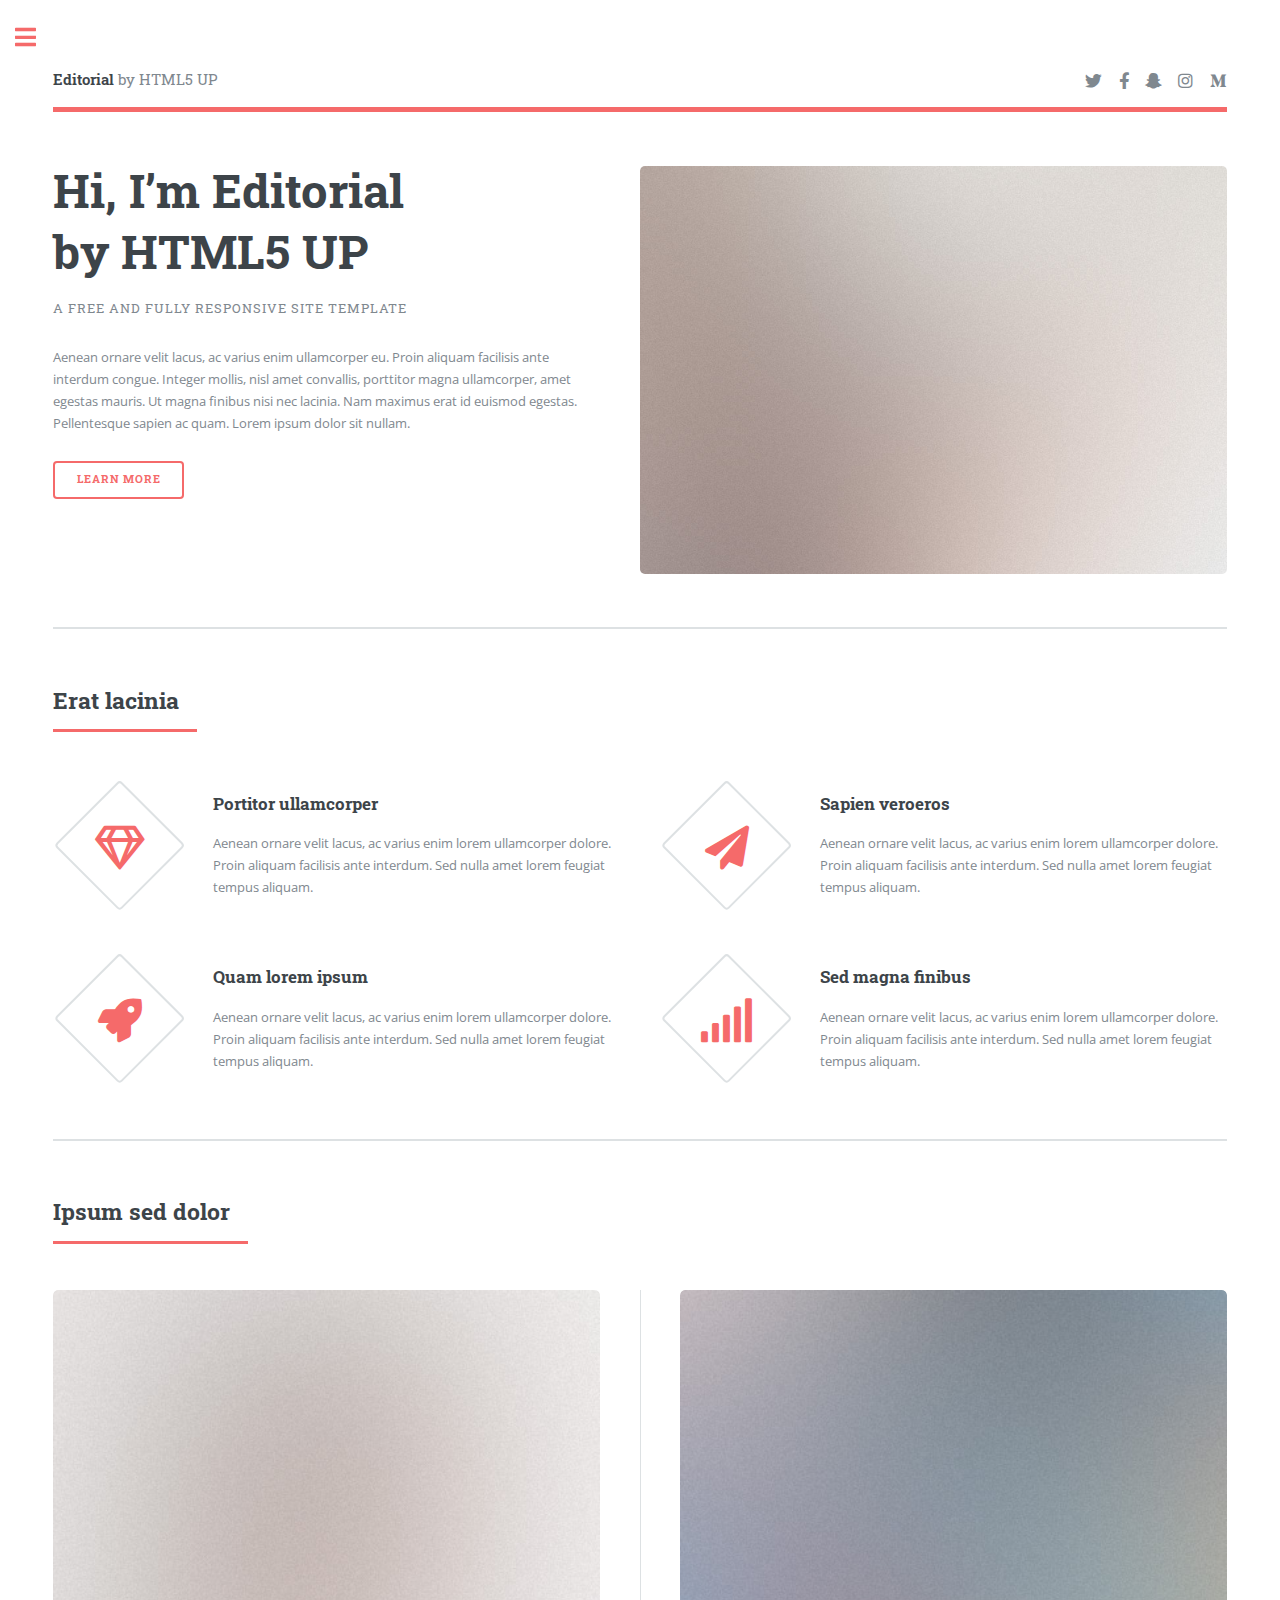
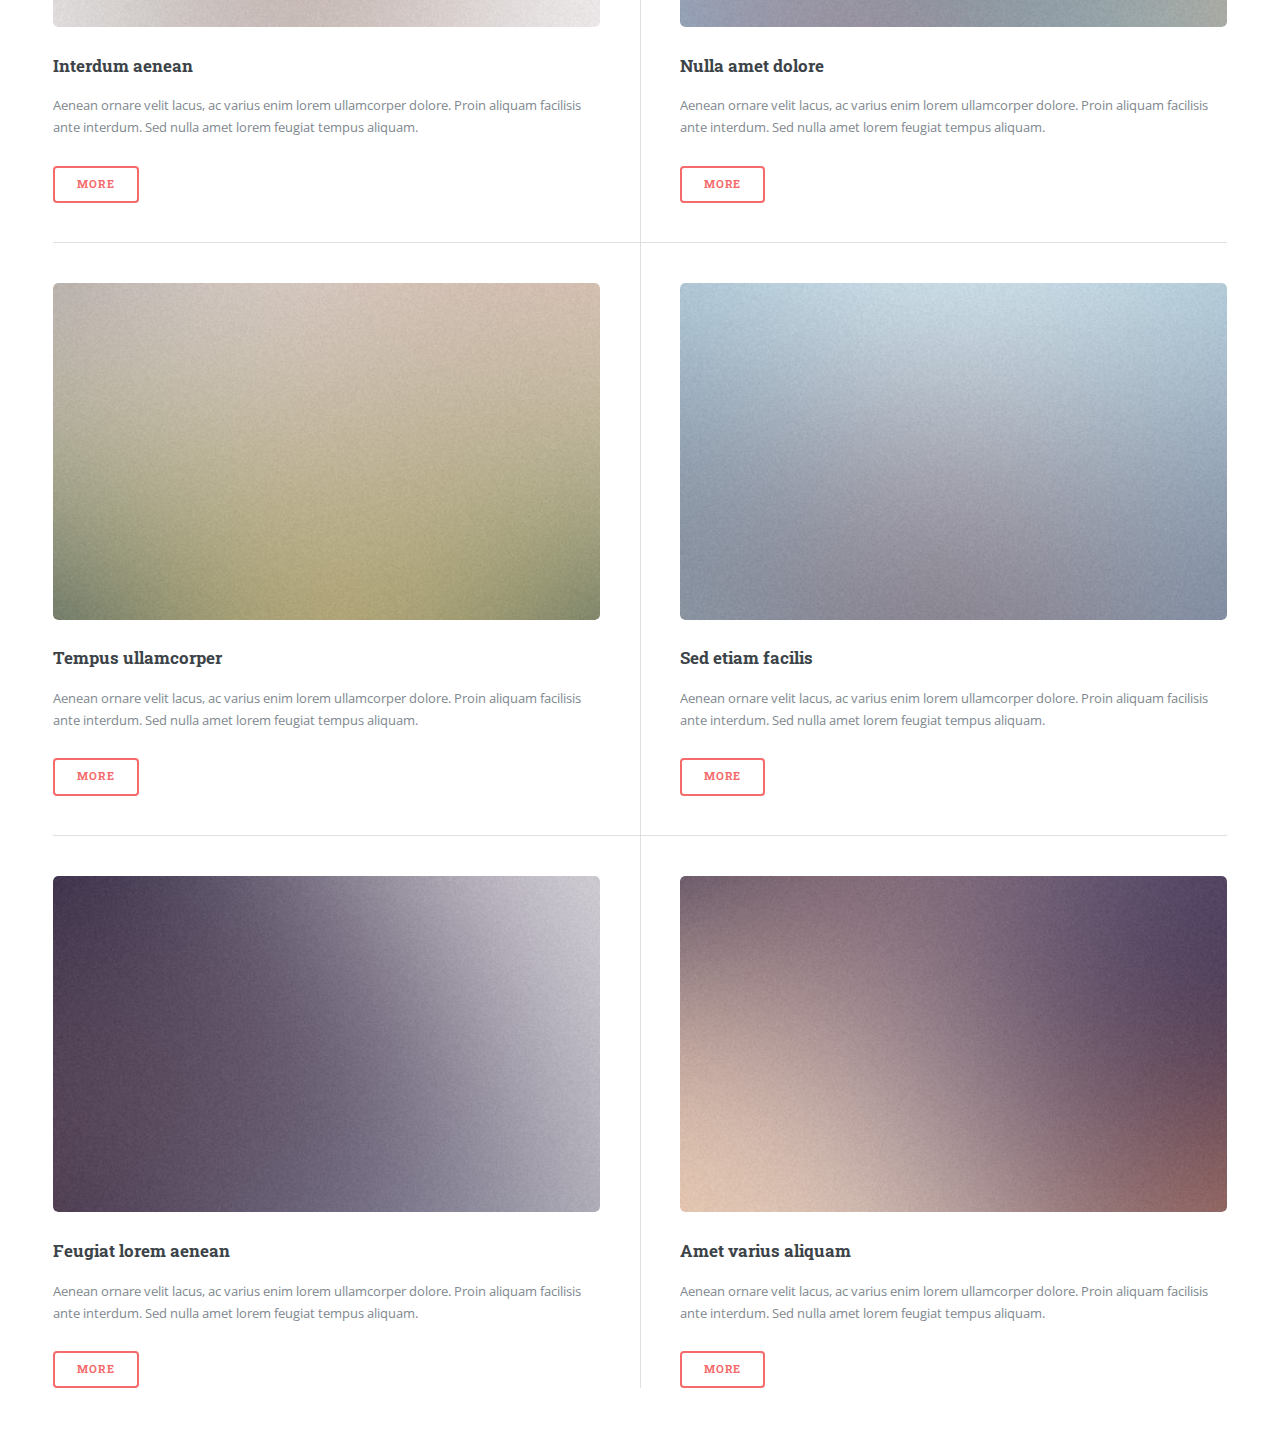
<file: index.html>
<!DOCTYPE HTML>
<!--
	Editorial by HTML5 UP
	html5up.net | @ajlkn
	Free for personal and commercial use under the CCA 3.0 license (html5up.net/license)
-->
<html>
	<head>
		<title>Editorial by HTML5 UP</title>
		<meta charset="utf-8" />
		<meta name="viewport" content="width=device-width, initial-scale=1, user-scalable=no" />
		<link rel="stylesheet" href="assets/css/main.css" />
	</head>
	<body class="is-preload">

		<!-- Wrapper -->
			<div id="wrapper">

				<!-- Main -->
					<div id="main">
						<div class="inner">

							<!-- Header -->
								<header id="header">
									<a href="index.html" class="logo"><strong>Editorial</strong> by HTML5 UP</a>
									<ul class="icons">
										<li><a href="#" class="icon brands fa-twitter"><span class="label">Twitter</span></a></li>
										<li><a href="#" class="icon brands fa-facebook-f"><span class="label">Facebook</span></a></li>
										<li><a href="#" class="icon brands fa-snapchat-ghost"><span class="label">Snapchat</span></a></li>
										<li><a href="#" class="icon brands fa-instagram"><span class="label">Instagram</span></a></li>
										<li><a href="#" class="icon brands fa-medium-m"><span class="label">Medium</span></a></li>
									</ul>
								</header>

							<!-- Banner -->
								<section id="banner">
									<div class="content">
										<header>
											<h1>Hi, I’m Editorial<br />
											by HTML5 UP</h1>
											<p>A free and fully responsive site template</p>
										</header>
										<p>Aenean ornare velit lacus, ac varius enim ullamcorper eu. Proin aliquam facilisis ante interdum congue. Integer mollis, nisl amet convallis, porttitor magna ullamcorper, amet egestas mauris. Ut magna finibus nisi nec lacinia. Nam maximus erat id euismod egestas. Pellentesque sapien ac quam. Lorem ipsum dolor sit nullam.</p>
										<ul class="actions">
											<li><a href="#" class="button big">Learn More</a></li>
										</ul>
									</div>
									<span class="image object">
										<img src="images/pic10.jpg" alt="" />
									</span>
								</section>

							<!-- Section -->
								<section>
									<header class="major">
										<h2>Erat lacinia</h2>
									</header>
									<div class="features">
										<article>
											<span class="icon fa-gem"></span>
											<div class="content">
												<h3>Portitor ullamcorper</h3>
												<p>Aenean ornare velit lacus, ac varius enim lorem ullamcorper dolore. Proin aliquam facilisis ante interdum. Sed nulla amet lorem feugiat tempus aliquam.</p>
											</div>
										</article>
										<article>
											<span class="icon solid fa-paper-plane"></span>
											<div class="content">
												<h3>Sapien veroeros</h3>
												<p>Aenean ornare velit lacus, ac varius enim lorem ullamcorper dolore. Proin aliquam facilisis ante interdum. Sed nulla amet lorem feugiat tempus aliquam.</p>
											</div>
										</article>
										<article>
											<span class="icon solid fa-rocket"></span>
											<div class="content">
												<h3>Quam lorem ipsum</h3>
												<p>Aenean ornare velit lacus, ac varius enim lorem ullamcorper dolore. Proin aliquam facilisis ante interdum. Sed nulla amet lorem feugiat tempus aliquam.</p>
											</div>
										</article>
										<article>
											<span class="icon solid fa-signal"></span>
											<div class="content">
												<h3>Sed magna finibus</h3>
												<p>Aenean ornare velit lacus, ac varius enim lorem ullamcorper dolore. Proin aliquam facilisis ante interdum. Sed nulla amet lorem feugiat tempus aliquam.</p>
											</div>
										</article>
									</div>
								</section>

							<!-- Section -->
								<section>
									<header class="major">
										<h2>Ipsum sed dolor</h2>
									</header>
									<div class="posts">
										<article>
											<a href="#" class="image"><img src="images/pic01.jpg" alt="" /></a>
											<h3>Interdum aenean</h3>
											<p>Aenean ornare velit lacus, ac varius enim lorem ullamcorper dolore. Proin aliquam facilisis ante interdum. Sed nulla amet lorem feugiat tempus aliquam.</p>
											<ul class="actions">
												<li><a href="#" class="button">More</a></li>
											</ul>
										</article>
										<article>
											<a href="#" class="image"><img src="images/pic02.jpg" alt="" /></a>
											<h3>Nulla amet dolore</h3>
											<p>Aenean ornare velit lacus, ac varius enim lorem ullamcorper dolore. Proin aliquam facilisis ante interdum. Sed nulla amet lorem feugiat tempus aliquam.</p>
											<ul class="actions">
												<li><a href="#" class="button">More</a></li>
											</ul>
										</article>
										<article>
											<a href="#" class="image"><img src="images/pic03.jpg" alt="" /></a>
											<h3>Tempus ullamcorper</h3>
											<p>Aenean ornare velit lacus, ac varius enim lorem ullamcorper dolore. Proin aliquam facilisis ante interdum. Sed nulla amet lorem feugiat tempus aliquam.</p>
											<ul class="actions">
												<li><a href="#" class="button">More</a></li>
											</ul>
										</article>
										<article>
											<a href="#" class="image"><img src="images/pic04.jpg" alt="" /></a>
											<h3>Sed etiam facilis</h3>
											<p>Aenean ornare velit lacus, ac varius enim lorem ullamcorper dolore. Proin aliquam facilisis ante interdum. Sed nulla amet lorem feugiat tempus aliquam.</p>
											<ul class="actions">
												<li><a href="#" class="button">More</a></li>
											</ul>
										</article>
										<article>
											<a href="#" class="image"><img src="images/pic05.jpg" alt="" /></a>
											<h3>Feugiat lorem aenean</h3>
											<p>Aenean ornare velit lacus, ac varius enim lorem ullamcorper dolore. Proin aliquam facilisis ante interdum. Sed nulla amet lorem feugiat tempus aliquam.</p>
											<ul class="actions">
												<li><a href="#" class="button">More</a></li>
											</ul>
										</article>
										<article>
											<a href="#" class="image"><img src="images/pic06.jpg" alt="" /></a>
											<h3>Amet varius aliquam</h3>
											<p>Aenean ornare velit lacus, ac varius enim lorem ullamcorper dolore. Proin aliquam facilisis ante interdum. Sed nulla amet lorem feugiat tempus aliquam.</p>
											<ul class="actions">
												<li><a href="#" class="button">More</a></li>
											</ul>
										</article>
									</div>
								</section>

						</div>
					</div>

				<!-- Sidebar -->
					<div id="sidebar">
						<div class="inner">

							<!-- Search -->
								<section id="search" class="alt">
									<form method="post" action="#">
										<input type="text" name="query" id="query" placeholder="Search" />
									</form>
								</section>

							<!-- Menu -->
								<nav id="menu">
									<header class="major">
										<h2>Menu</h2>
									</header>
									<ul>
										<li><a href="index.html">Homepage</a></li>
										<li><a href="generic.html">Generic</a></li>
										<li><a href="elements.html">Elements</a></li>
										<li>
											<span class="opener">Submenu</span>
											<ul>
												<li><a href="#">Lorem Dolor</a></li>
												<li><a href="#">Ipsum Adipiscing</a></li>
												<li><a href="#">Tempus Magna</a></li>
												<li><a href="#">Feugiat Veroeros</a></li>
											</ul>
										</li>
										<li><a href="#">Etiam Dolore</a></li>
										<li><a href="#">Adipiscing</a></li>
										<li>
											<span class="opener">Another Submenu</span>
											<ul>
												<li><a href="#">Lorem Dolor</a></li>
												<li><a href="#">Ipsum Adipiscing</a></li>
												<li><a href="#">Tempus Magna</a></li>
												<li><a href="#">Feugiat Veroeros</a></li>
											</ul>
										</li>
										<li><a href="#">Maximus Erat</a></li>
										<li><a href="#">Sapien Mauris</a></li>
										<li><a href="#">Amet Lacinia</a></li>
									</ul>
								</nav>

							<!-- Section -->
								<section>
									<header class="major">
										<h2>Ante interdum</h2>
									</header>
									<div class="mini-posts">
										<article>
											<a href="#" class="image"><img src="images/pic07.jpg" alt="" /></a>
											<p>Aenean ornare velit lacus, ac varius enim lorem ullamcorper dolore aliquam.</p>
										</article>
										<article>
											<a href="#" class="image"><img src="images/pic08.jpg" alt="" /></a>
											<p>Aenean ornare velit lacus, ac varius enim lorem ullamcorper dolore aliquam.</p>
										</article>
										<article>
											<a href="#" class="image"><img src="images/pic09.jpg" alt="" /></a>
											<p>Aenean ornare velit lacus, ac varius enim lorem ullamcorper dolore aliquam.</p>
										</article>
									</div>
									<ul class="actions">
										<li><a href="#" class="button">More</a></li>
									</ul>
								</section>

							<!-- Section -->
								<section>
									<header class="major">
										<h2>Get in touch</h2>
									</header>
									<p>Sed varius enim lorem ullamcorper dolore aliquam aenean ornare velit lacus, ac varius enim lorem ullamcorper dolore. Proin sed aliquam facilisis ante interdum. Sed nulla amet lorem feugiat tempus aliquam.</p>
									<ul class="contact">
										<li class="icon solid fa-envelope"><a href="#">information@untitled.tld</a></li>
										<li class="icon solid fa-phone">(000) 000-0000</li>
										<li class="icon solid fa-home">1234 Somewhere Road #8254<br />
										Nashville, TN 00000-0000</li>
									</ul>
								</section>

							<!-- Footer -->
								<footer id="footer">
									<p class="copyright">&copy; Untitled. All rights reserved. Demo Images: <a href="https://unsplash.com">Unsplash</a>. Design: <a href="https://html5up.net">HTML5 UP</a>.</p>
								</footer>

						</div>
					</div>

			</div>

		<!-- Scripts -->
			<script src="assets/js/jquery.min.js"></script>
			<script src="assets/js/browser.min.js"></script>
			<script src="assets/js/breakpoints.min.js"></script>
			<script src="assets/js/util.js"></script>
			<script src="assets/js/main.js"></script>

	</body>
</html>
</file>
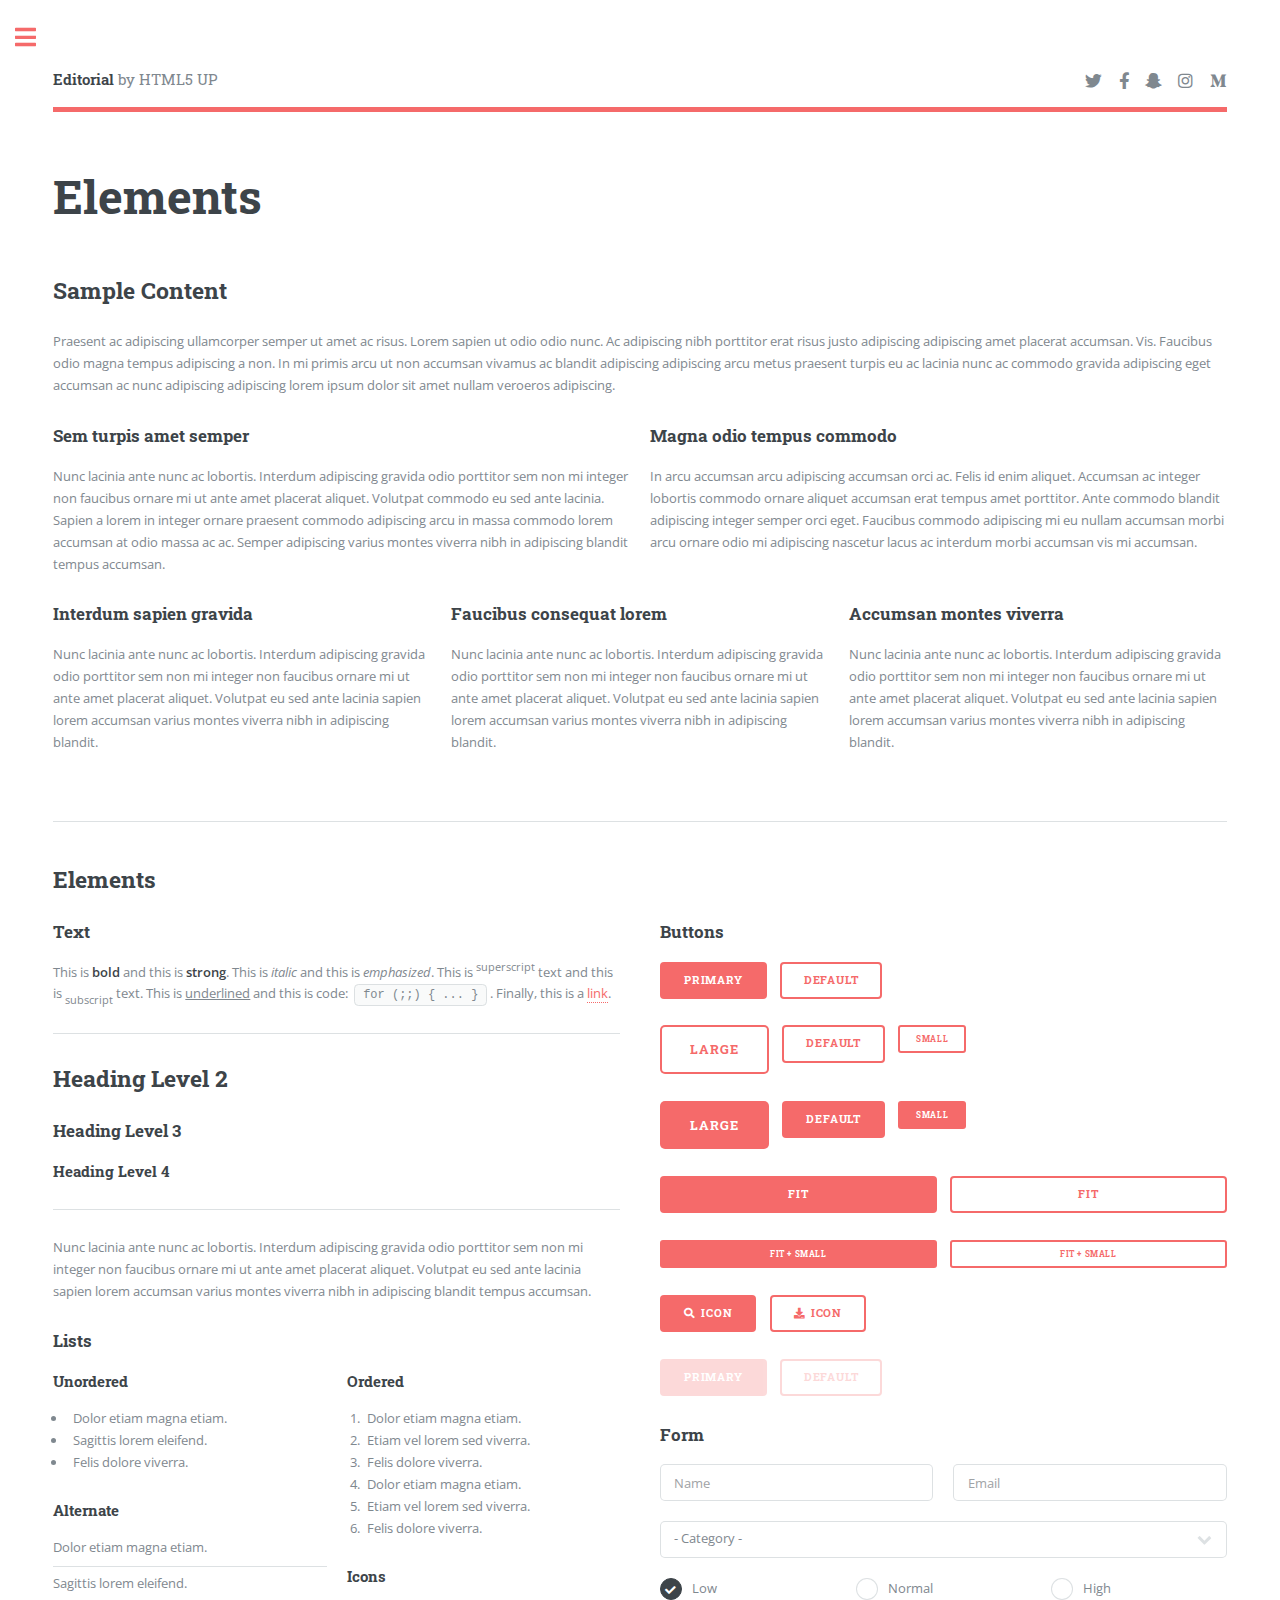
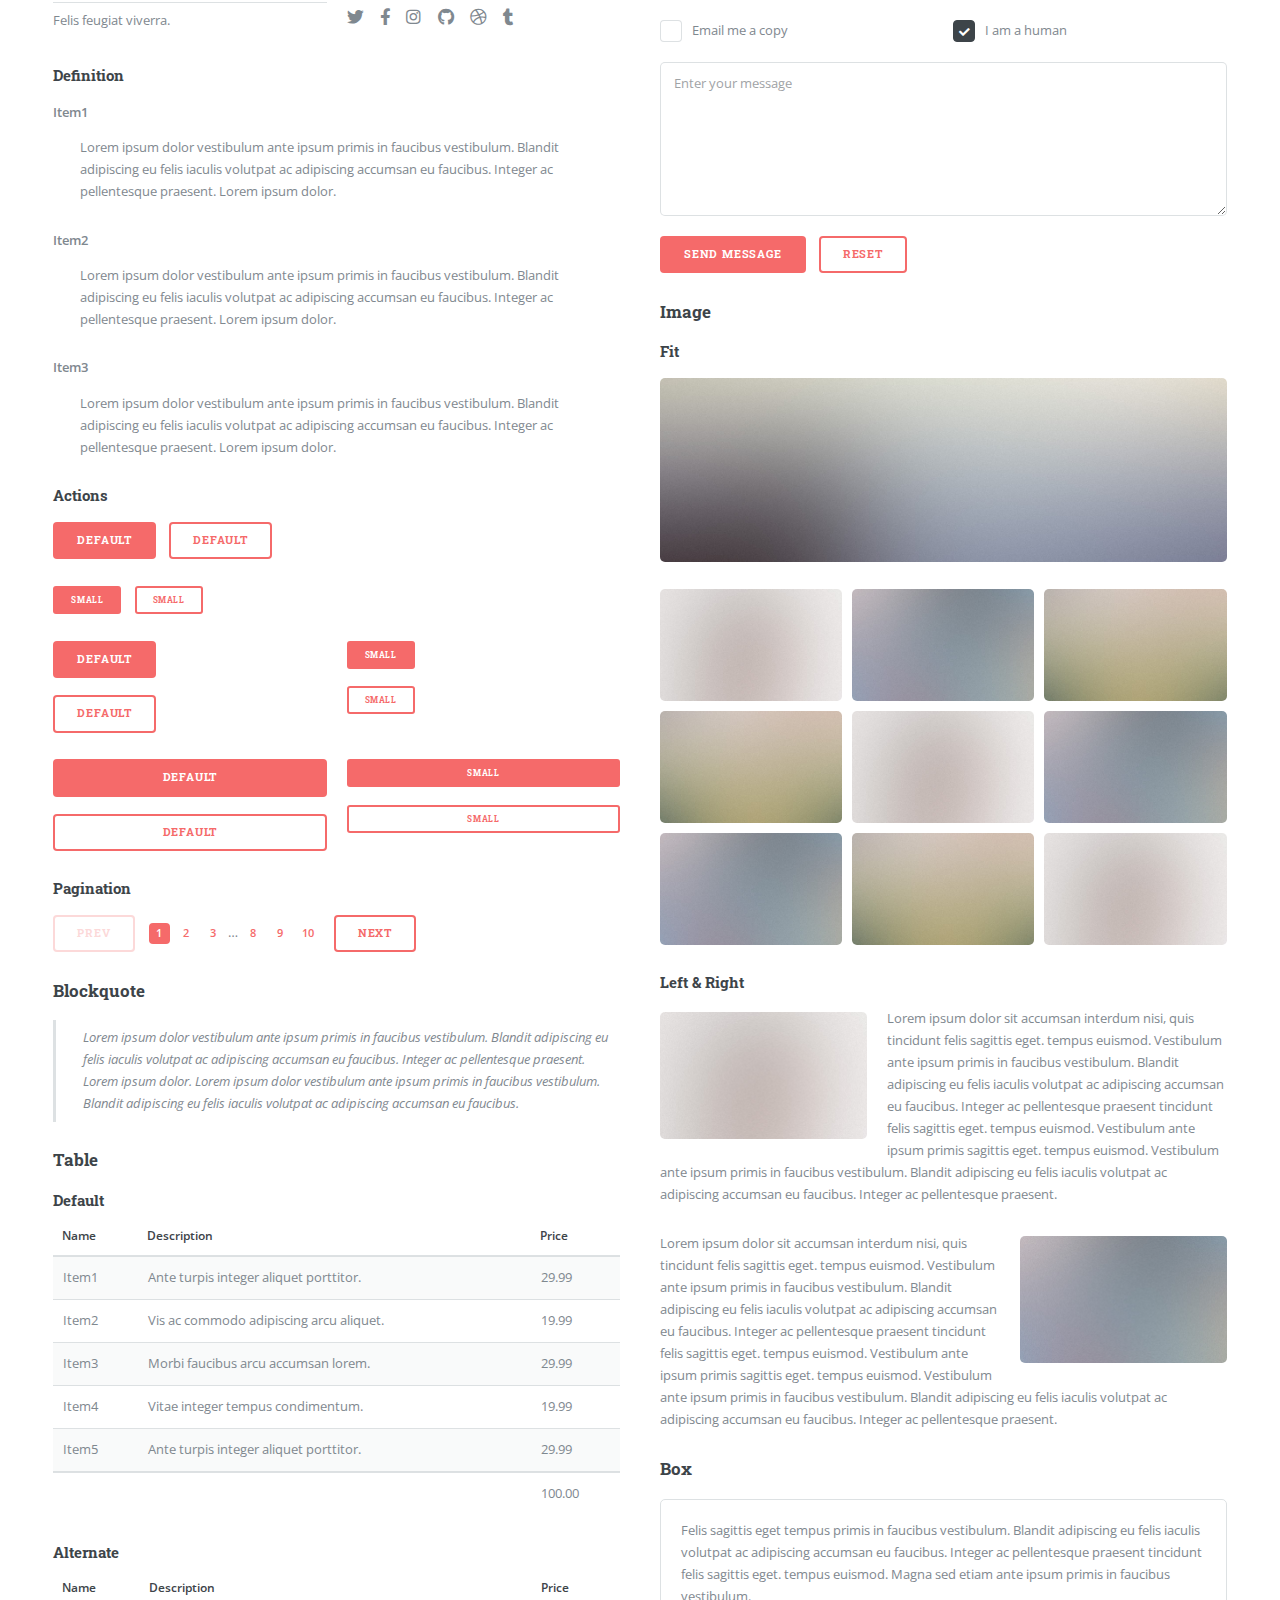
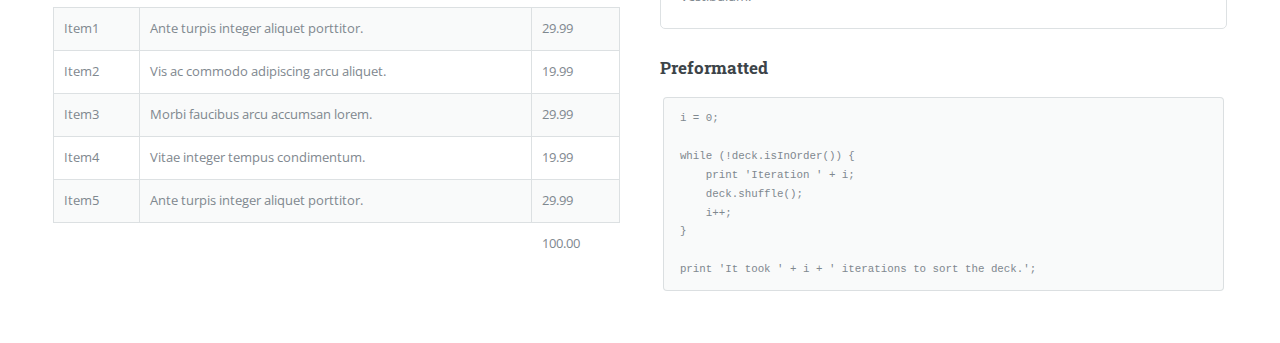
<file: elements.html>
<!DOCTYPE HTML>
<!--
	Editorial by HTML5 UP
	html5up.net | @ajlkn
	Free for personal and commercial use under the CCA 3.0 license (html5up.net/license)
-->
<html>
	<head>
		<title>Elements - Editorial by HTML5 UP</title>
		<meta charset="utf-8" />
		<meta name="viewport" content="width=device-width, initial-scale=1, user-scalable=no" />
		<link rel="stylesheet" href="assets/css/main.css" />
	</head>
	<body class="is-preload">

		<!-- Wrapper -->
			<div id="wrapper">

				<!-- Main -->
					<div id="main">
						<div class="inner">

							<!-- Header -->
								<header id="header">
									<a href="index.html" class="logo"><strong>Editorial</strong> by HTML5 UP</a>
									<ul class="icons">
										<li><a href="#" class="icon brands fa-twitter"><span class="label">Twitter</span></a></li>
										<li><a href="#" class="icon brands fa-facebook-f"><span class="label">Facebook</span></a></li>
										<li><a href="#" class="icon brands fa-snapchat-ghost"><span class="label">Snapchat</span></a></li>
										<li><a href="#" class="icon brands fa-instagram"><span class="label">Instagram</span></a></li>
										<li><a href="#" class="icon brands fa-medium-m"><span class="label">Medium</span></a></li>
									</ul>
								</header>

							<!-- Content -->
								<section>
									<header class="main">
										<h1>Elements</h1>
									</header>

									<!-- Content -->
										<h2 id="content">Sample Content</h2>
										<p>Praesent ac adipiscing ullamcorper semper ut amet ac risus. Lorem sapien ut odio odio nunc. Ac adipiscing nibh porttitor erat risus justo adipiscing adipiscing amet placerat accumsan. Vis. Faucibus odio magna tempus adipiscing a non. In mi primis arcu ut non accumsan vivamus ac blandit adipiscing adipiscing arcu metus praesent turpis eu ac lacinia nunc ac commodo gravida adipiscing eget accumsan ac nunc adipiscing adipiscing lorem ipsum dolor sit amet nullam veroeros adipiscing.</p>
										<div class="row">
											<div class="col-6 col-12-small">
												<h3>Sem turpis amet semper</h3>
												<p>Nunc lacinia ante nunc ac lobortis. Interdum adipiscing gravida odio porttitor sem non mi integer non faucibus ornare mi ut ante amet placerat aliquet. Volutpat commodo eu sed ante lacinia. Sapien a lorem in integer ornare praesent commodo adipiscing arcu in massa commodo lorem accumsan at odio massa ac ac. Semper adipiscing varius montes viverra nibh in adipiscing blandit tempus accumsan.</p>
											</div>
											<div class="col-6 col-12-small">
												<h3>Magna odio tempus commodo</h3>
												<p>In arcu accumsan arcu adipiscing accumsan orci ac. Felis id enim aliquet. Accumsan ac integer lobortis commodo ornare aliquet accumsan erat tempus amet porttitor. Ante commodo blandit adipiscing integer semper orci eget. Faucibus commodo adipiscing mi eu nullam accumsan morbi arcu ornare odio mi adipiscing nascetur lacus ac interdum morbi accumsan vis mi accumsan.</p>
											</div>
											<!-- Break -->
											<div class="col-4 col-12-medium">
												<h3>Interdum sapien gravida</h3>
												<p>Nunc lacinia ante nunc ac lobortis. Interdum adipiscing gravida odio porttitor sem non mi integer non faucibus ornare mi ut ante amet placerat aliquet. Volutpat eu sed ante lacinia sapien lorem accumsan varius montes viverra nibh in adipiscing blandit.</p>
											</div>
											<div class="col-4 col-12-medium">
												<h3>Faucibus consequat lorem</h3>
												<p>Nunc lacinia ante nunc ac lobortis. Interdum adipiscing gravida odio porttitor sem non mi integer non faucibus ornare mi ut ante amet placerat aliquet. Volutpat eu sed ante lacinia sapien lorem accumsan varius montes viverra nibh in adipiscing blandit.</p>
											</div>
											<div class="col-4 col-12-medium">
												<h3>Accumsan montes viverra</h3>
												<p>Nunc lacinia ante nunc ac lobortis. Interdum adipiscing gravida odio porttitor sem non mi integer non faucibus ornare mi ut ante amet placerat aliquet. Volutpat eu sed ante lacinia sapien lorem accumsan varius montes viverra nibh in adipiscing blandit.</p>
											</div>
										</div>

									<hr class="major" />

									<!-- Elements -->
										<h2 id="elements">Elements</h2>
										<div class="row gtr-200">
											<div class="col-6 col-12-medium">

												<!-- Text stuff -->
													<h3>Text</h3>
													<p>This is <b>bold</b> and this is <strong>strong</strong>. This is <i>italic</i> and this is <em>emphasized</em>.
													This is <sup>superscript</sup> text and this is <sub>subscript</sub> text.
													This is <u>underlined</u> and this is code: <code>for (;;) { ... }</code>.
													Finally, this is a <a href="#">link</a>.</p>
													<hr />
													<h2>Heading Level 2</h2>
													<h3>Heading Level 3</h3>
													<h4>Heading Level 4</h4>
													<hr />
													<p>Nunc lacinia ante nunc ac lobortis. Interdum adipiscing gravida odio porttitor sem non mi integer non faucibus ornare mi ut ante amet placerat aliquet. Volutpat eu sed ante lacinia sapien lorem accumsan varius montes viverra nibh in adipiscing blandit tempus accumsan.</p>

												<!-- Lists -->
													<h3>Lists</h3>
													<div class="row">
														<div class="col-6 col-12-small">

															<h4>Unordered</h4>
															<ul>
																<li>Dolor etiam magna etiam.</li>
																<li>Sagittis lorem eleifend.</li>
																<li>Felis dolore viverra.</li>
															</ul>

															<h4>Alternate</h4>
															<ul class="alt">
																<li>Dolor etiam magna etiam.</li>
																<li>Sagittis lorem eleifend.</li>
																<li>Felis feugiat viverra.</li>
															</ul>

														</div>
														<div class="col-6 col-12-small">

															<h4>Ordered</h4>
															<ol>
																<li>Dolor etiam magna etiam.</li>
																<li>Etiam vel lorem sed viverra.</li>
																<li>Felis dolore viverra.</li>
																<li>Dolor etiam magna etiam.</li>
																<li>Etiam vel lorem sed viverra.</li>
																<li>Felis dolore viverra.</li>
															</ol>

															<h4>Icons</h4>
															<ul class="icons">
																<li><a href="#" class="icon brands fa-twitter"><span class="label">Twitter</span></a></li>
																<li><a href="#" class="icon brands fa-facebook-f"><span class="label">Facebook</span></a></li>
																<li><a href="#" class="icon brands fa-instagram"><span class="label">Instagram</span></a></li>
																<li><a href="#" class="icon brands fa-github"><span class="label">Github</span></a></li>
																<li><a href="#" class="icon brands fa-dribbble"><span class="label">Dribbble</span></a></li>
																<li><a href="#" class="icon brands fa-tumblr"><span class="label">Tumblr</span></a></li>
															</ul>

														</div>
													</div>
													<h4>Definition</h4>
													<dl>
														<dt>Item1</dt>
														<dd>
															<p>Lorem ipsum dolor vestibulum ante ipsum primis in faucibus vestibulum. Blandit adipiscing eu felis iaculis volutpat ac adipiscing accumsan eu faucibus. Integer ac pellentesque praesent. Lorem ipsum dolor.</p>
														</dd>
														<dt>Item2</dt>
														<dd>
															<p>Lorem ipsum dolor vestibulum ante ipsum primis in faucibus vestibulum. Blandit adipiscing eu felis iaculis volutpat ac adipiscing accumsan eu faucibus. Integer ac pellentesque praesent. Lorem ipsum dolor.</p>
														</dd>
														<dt>Item3</dt>
														<dd>
															<p>Lorem ipsum dolor vestibulum ante ipsum primis in faucibus vestibulum. Blandit adipiscing eu felis iaculis volutpat ac adipiscing accumsan eu faucibus. Integer ac pellentesque praesent. Lorem ipsum dolor.</p>
														</dd>
													</dl>

													<h4>Actions</h4>
													<ul class="actions">
														<li><a href="#" class="button primary">Default</a></li>
														<li><a href="#" class="button">Default</a></li>
													</ul>
													<ul class="actions small">
														<li><a href="#" class="button primary small">Small</a></li>
														<li><a href="#" class="button small">Small</a></li>
													</ul>
													<div class="row">
														<div class="col-6 col-12-small">
															<ul class="actions stacked">
																<li><a href="#" class="button primary">Default</a></li>
																<li><a href="#" class="button">Default</a></li>
															</ul>
														</div>
														<div class="col-6 col-12-small">
															<ul class="actions stacked">
																<li><a href="#" class="button primary small">Small</a></li>
																<li><a href="#" class="button small">Small</a></li>
															</ul>
														</div>
														<div class="col-6 col-12-small">
															<ul class="actions stacked">
																<li><a href="#" class="button primary fit">Default</a></li>
																<li><a href="#" class="button fit">Default</a></li>
															</ul>
														</div>
														<div class="col-6 col-12-small">
															<ul class="actions stacked">
																<li><a href="#" class="button primary small fit">Small</a></li>
																<li><a href="#" class="button small fit">Small</a></li>
															</ul>
														</div>
													</div>

													<h4>Pagination</h4>
													<ul class="pagination">
														<li><span class="button disabled">Prev</span></li>
														<li><a href="#" class="page active">1</a></li>
														<li><a href="#" class="page">2</a></li>
														<li><a href="#" class="page">3</a></li>
														<li><span>&hellip;</span></li>
														<li><a href="#" class="page">8</a></li>
														<li><a href="#" class="page">9</a></li>
														<li><a href="#" class="page">10</a></li>
														<li><a href="#" class="button">Next</a></li>
													</ul>

												<!-- Blockquote -->
													<h3>Blockquote</h3>
													<blockquote>Lorem ipsum dolor vestibulum ante ipsum primis in faucibus vestibulum. Blandit adipiscing eu felis iaculis volutpat ac adipiscing accumsan eu faucibus. Integer ac pellentesque praesent. Lorem ipsum dolor. Lorem ipsum dolor vestibulum ante ipsum primis in faucibus vestibulum. Blandit adipiscing eu felis iaculis volutpat ac adipiscing accumsan eu faucibus.</blockquote>

												<!-- Table -->
													<h3>Table</h3>

													<h4>Default</h4>
													<div class="table-wrapper">
														<table>
															<thead>
																<tr>
																	<th>Name</th>
																	<th>Description</th>
																	<th>Price</th>
																</tr>
															</thead>
															<tbody>
																<tr>
																	<td>Item1</td>
																	<td>Ante turpis integer aliquet porttitor.</td>
																	<td>29.99</td>
																</tr>
																<tr>
																	<td>Item2</td>
																	<td>Vis ac commodo adipiscing arcu aliquet.</td>
																	<td>19.99</td>
																</tr>
																<tr>
																	<td>Item3</td>
																	<td> Morbi faucibus arcu accumsan lorem.</td>
																	<td>29.99</td>
																</tr>
																<tr>
																	<td>Item4</td>
																	<td>Vitae integer tempus condimentum.</td>
																	<td>19.99</td>
																</tr>
																<tr>
																	<td>Item5</td>
																	<td>Ante turpis integer aliquet porttitor.</td>
																	<td>29.99</td>
																</tr>
															</tbody>
															<tfoot>
																<tr>
																	<td colspan="2"></td>
																	<td>100.00</td>
																</tr>
															</tfoot>
														</table>
													</div>

													<h4>Alternate</h4>
													<div class="table-wrapper">
														<table class="alt">
															<thead>
																<tr>
																	<th>Name</th>
																	<th>Description</th>
																	<th>Price</th>
																</tr>
															</thead>
															<tbody>
																<tr>
																	<td>Item1</td>
																	<td>Ante turpis integer aliquet porttitor.</td>
																	<td>29.99</td>
																</tr>
																<tr>
																	<td>Item2</td>
																	<td>Vis ac commodo adipiscing arcu aliquet.</td>
																	<td>19.99</td>
																</tr>
																<tr>
																	<td>Item3</td>
																	<td> Morbi faucibus arcu accumsan lorem.</td>
																	<td>29.99</td>
																</tr>
																<tr>
																	<td>Item4</td>
																	<td>Vitae integer tempus condimentum.</td>
																	<td>19.99</td>
																</tr>
																<tr>
																	<td>Item5</td>
																	<td>Ante turpis integer aliquet porttitor.</td>
																	<td>29.99</td>
																</tr>
															</tbody>
															<tfoot>
																<tr>
																	<td colspan="2"></td>
																	<td>100.00</td>
																</tr>
															</tfoot>
														</table>
													</div>

											</div>
											<div class="col-6 col-12-medium">

												<!-- Buttons -->
													<h3>Buttons</h3>
													<ul class="actions">
														<li><a href="#" class="button primary">Primary</a></li>
														<li><a href="#" class="button">Default</a></li>
													</ul>
													<ul class="actions">
														<li><a href="#" class="button large">Large</a></li>
														<li><a href="#" class="button">Default</a></li>
														<li><a href="#" class="button small">Small</a></li>
													</ul>
													<ul class="actions">
														<li><a href="#" class="button primary large">Large</a></li>
														<li><a href="#" class="button primary">Default</a></li>
														<li><a href="#" class="button primary small">Small</a></li>
													</ul>
													<ul class="actions fit">
														<li><a href="#" class="button primary fit">Fit</a></li>
														<li><a href="#" class="button fit">Fit</a></li>
													</ul>
													<ul class="actions fit small">
														<li><a href="#" class="button primary fit small">Fit + Small</a></li>
														<li><a href="#" class="button fit small">Fit + Small</a></li>
													</ul>
													<ul class="actions">
														<li><a href="#" class="button primary icon solid fa-search">Icon</a></li>
														<li><a href="#" class="button icon solid fa-download">Icon</a></li>
													</ul>
													<ul class="actions">
														<li><span class="button primary disabled">Primary</span></li>
														<li><span class="button disabled">Default</span></li>
													</ul>

												<!-- Form -->
													<h3>Form</h3>

													<form method="post" action="#">
														<div class="row gtr-uniform">
															<div class="col-6 col-12-xsmall">
																<input type="text" name="demo-name" id="demo-name" value="" placeholder="Name" />
															</div>
															<div class="col-6 col-12-xsmall">
																<input type="email" name="demo-email" id="demo-email" value="" placeholder="Email" />
															</div>
															<!-- Break -->
															<div class="col-12">
																<select name="demo-category" id="demo-category">
																	<option value="">- Category -</option>
																	<option value="1">Manufacturing</option>
																	<option value="1">Shipping</option>
																	<option value="1">Administration</option>
																	<option value="1">Human Resources</option>
																</select>
															</div>
															<!-- Break -->
															<div class="col-4 col-12-small">
																<input type="radio" id="demo-priority-low" name="demo-priority" checked>
																<label for="demo-priority-low">Low</label>
															</div>
															<div class="col-4 col-12-small">
																<input type="radio" id="demo-priority-normal" name="demo-priority">
																<label for="demo-priority-normal">Normal</label>
															</div>
															<div class="col-4 col-12-small">
																<input type="radio" id="demo-priority-high" name="demo-priority">
																<label for="demo-priority-high">High</label>
															</div>
															<!-- Break -->
															<div class="col-6 col-12-small">
																<input type="checkbox" id="demo-copy" name="demo-copy">
																<label for="demo-copy">Email me a copy</label>
															</div>
															<div class="col-6 col-12-small">
																<input type="checkbox" id="demo-human" name="demo-human" checked>
																<label for="demo-human">I am a human</label>
															</div>
															<!-- Break -->
															<div class="col-12">
																<textarea name="demo-message" id="demo-message" placeholder="Enter your message" rows="6"></textarea>
															</div>
															<!-- Break -->
															<div class="col-12">
																<ul class="actions">
																	<li><input type="submit" value="Send Message" class="primary" /></li>
																	<li><input type="reset" value="Reset" /></li>
																</ul>
															</div>
														</div>
													</form>

												<!-- Image -->
													<h3>Image</h3>

													<h4>Fit</h4>
													<span class="image fit"><img src="images/pic11.jpg" alt="" /></span>
													<div class="box alt">
														<div class="row gtr-50 gtr-uniform">
															<div class="col-4"><span class="image fit"><img src="images/pic01.jpg" alt="" /></span></div>
															<div class="col-4"><span class="image fit"><img src="images/pic02.jpg" alt="" /></span></div>
															<div class="col-4"><span class="image fit"><img src="images/pic03.jpg" alt="" /></span></div>
															<!-- Break -->
															<div class="col-4"><span class="image fit"><img src="images/pic03.jpg" alt="" /></span></div>
															<div class="col-4"><span class="image fit"><img src="images/pic01.jpg" alt="" /></span></div>
															<div class="col-4"><span class="image fit"><img src="images/pic02.jpg" alt="" /></span></div>
															<!-- Break -->
															<div class="col-4"><span class="image fit"><img src="images/pic02.jpg" alt="" /></span></div>
															<div class="col-4"><span class="image fit"><img src="images/pic03.jpg" alt="" /></span></div>
															<div class="col-4"><span class="image fit"><img src="images/pic01.jpg" alt="" /></span></div>
														</div>
													</div>

													<h4>Left &amp; Right</h4>
													<p><span class="image left"><img src="images/pic01.jpg" alt="" /></span>Lorem ipsum dolor sit accumsan interdum nisi, quis tincidunt felis sagittis eget. tempus euismod. Vestibulum ante ipsum primis in faucibus vestibulum. Blandit adipiscing eu felis iaculis volutpat ac adipiscing accumsan eu faucibus. Integer ac pellentesque praesent tincidunt felis sagittis eget. tempus euismod. Vestibulum ante ipsum primis sagittis eget. tempus euismod. Vestibulum ante ipsum primis in faucibus vestibulum. Blandit adipiscing eu felis iaculis volutpat ac adipiscing accumsan eu faucibus. Integer ac pellentesque praesent.</p>
													<p><span class="image right"><img src="images/pic02.jpg" alt="" /></span>Lorem ipsum dolor sit accumsan interdum nisi, quis tincidunt felis sagittis eget. tempus euismod. Vestibulum ante ipsum primis in faucibus vestibulum. Blandit adipiscing eu felis iaculis volutpat ac adipiscing accumsan eu faucibus. Integer ac pellentesque praesent tincidunt felis sagittis eget. tempus euismod. Vestibulum ante ipsum primis sagittis eget. tempus euismod. Vestibulum ante ipsum primis in faucibus vestibulum. Blandit adipiscing eu felis iaculis volutpat ac adipiscing accumsan eu faucibus. Integer ac pellentesque praesent.</p>

												<!-- Box -->
													<h3>Box</h3>
													<div class="box">
														<p>Felis sagittis eget tempus primis in faucibus vestibulum. Blandit adipiscing eu felis iaculis volutpat ac adipiscing accumsan eu faucibus. Integer ac pellentesque praesent tincidunt felis sagittis eget. tempus euismod. Magna sed etiam ante ipsum primis in faucibus vestibulum.</p>
													</div>

												<!-- Preformatted Code -->
													<h3>Preformatted</h3>
													<pre><code>i = 0;

while (!deck.isInOrder()) {
    print 'Iteration ' + i;
    deck.shuffle();
    i++;
}

print 'It took ' + i + ' iterations to sort the deck.';
</code></pre>

											</div>
										</div>

								</section>

						</div>
					</div>

				<!-- Sidebar -->
					<div id="sidebar">
						<div class="inner">

							<!-- Search -->
								<section id="search" class="alt">
									<form method="post" action="#">
										<input type="text" name="query" id="query" placeholder="Search" />
									</form>
								</section>

							<!-- Menu -->
								<nav id="menu">
									<header class="major">
										<h2>Menu</h2>
									</header>
									<ul>
										<li><a href="index.html">Homepage</a></li>
										<li><a href="generic.html">Generic</a></li>
										<li><a href="elements.html">Elements</a></li>
										<li>
											<span class="opener">Submenu</span>
											<ul>
												<li><a href="#">Lorem Dolor</a></li>
												<li><a href="#">Ipsum Adipiscing</a></li>
												<li><a href="#">Tempus Magna</a></li>
												<li><a href="#">Feugiat Veroeros</a></li>
											</ul>
										</li>
										<li><a href="#">Etiam Dolore</a></li>
										<li><a href="#">Adipiscing</a></li>
										<li>
											<span class="opener">Another Submenu</span>
											<ul>
												<li><a href="#">Lorem Dolor</a></li>
												<li><a href="#">Ipsum Adipiscing</a></li>
												<li><a href="#">Tempus Magna</a></li>
												<li><a href="#">Feugiat Veroeros</a></li>
											</ul>
										</li>
										<li><a href="#">Maximus Erat</a></li>
										<li><a href="#">Sapien Mauris</a></li>
										<li><a href="#">Amet Lacinia</a></li>
									</ul>
								</nav>

							<!-- Section -->
								<section>
									<header class="major">
										<h2>Ante interdum</h2>
									</header>
									<div class="mini-posts">
										<article>
											<a href="#" class="image"><img src="images/pic07.jpg" alt="" /></a>
											<p>Aenean ornare velit lacus, ac varius enim lorem ullamcorper dolore aliquam.</p>
										</article>
										<article>
											<a href="#" class="image"><img src="images/pic08.jpg" alt="" /></a>
											<p>Aenean ornare velit lacus, ac varius enim lorem ullamcorper dolore aliquam.</p>
										</article>
										<article>
											<a href="#" class="image"><img src="images/pic09.jpg" alt="" /></a>
											<p>Aenean ornare velit lacus, ac varius enim lorem ullamcorper dolore aliquam.</p>
										</article>
									</div>
									<ul class="actions">
										<li><a href="#" class="button">More</a></li>
									</ul>
								</section>

							<!-- Section -->
								<section>
									<header class="major">
										<h2>Get in touch</h2>
									</header>
									<p>Sed varius enim lorem ullamcorper dolore aliquam aenean ornare velit lacus, ac varius enim lorem ullamcorper dolore. Proin sed aliquam facilisis ante interdum. Sed nulla amet lorem feugiat tempus aliquam.</p>
									<ul class="contact">
										<li class="icon solid fa-envelope"><a href="#">information@untitled.tld</a></li>
										<li class="icon solid fa-phone">(000) 000-0000</li>
										<li class="icon solid fa-home">1234 Somewhere Road #8254<br />
										Nashville, TN 00000-0000</li>
									</ul>
								</section>

							<!-- Footer -->
								<footer id="footer">
									<p class="copyright">&copy; Untitled. All rights reserved. Demo Images: <a href="https://unsplash.com">Unsplash</a>. Design: <a href="https://html5up.net">HTML5 UP</a>.</p>
								</footer>

						</div>
					</div>

			</div>

		<!-- Scripts -->
			<script src="assets/js/jquery.min.js"></script>
			<script src="assets/js/browser.min.js"></script>
			<script src="assets/js/breakpoints.min.js"></script>
			<script src="assets/js/util.js"></script>
			<script src="assets/js/main.js"></script>

	</body>
</html>
</file>
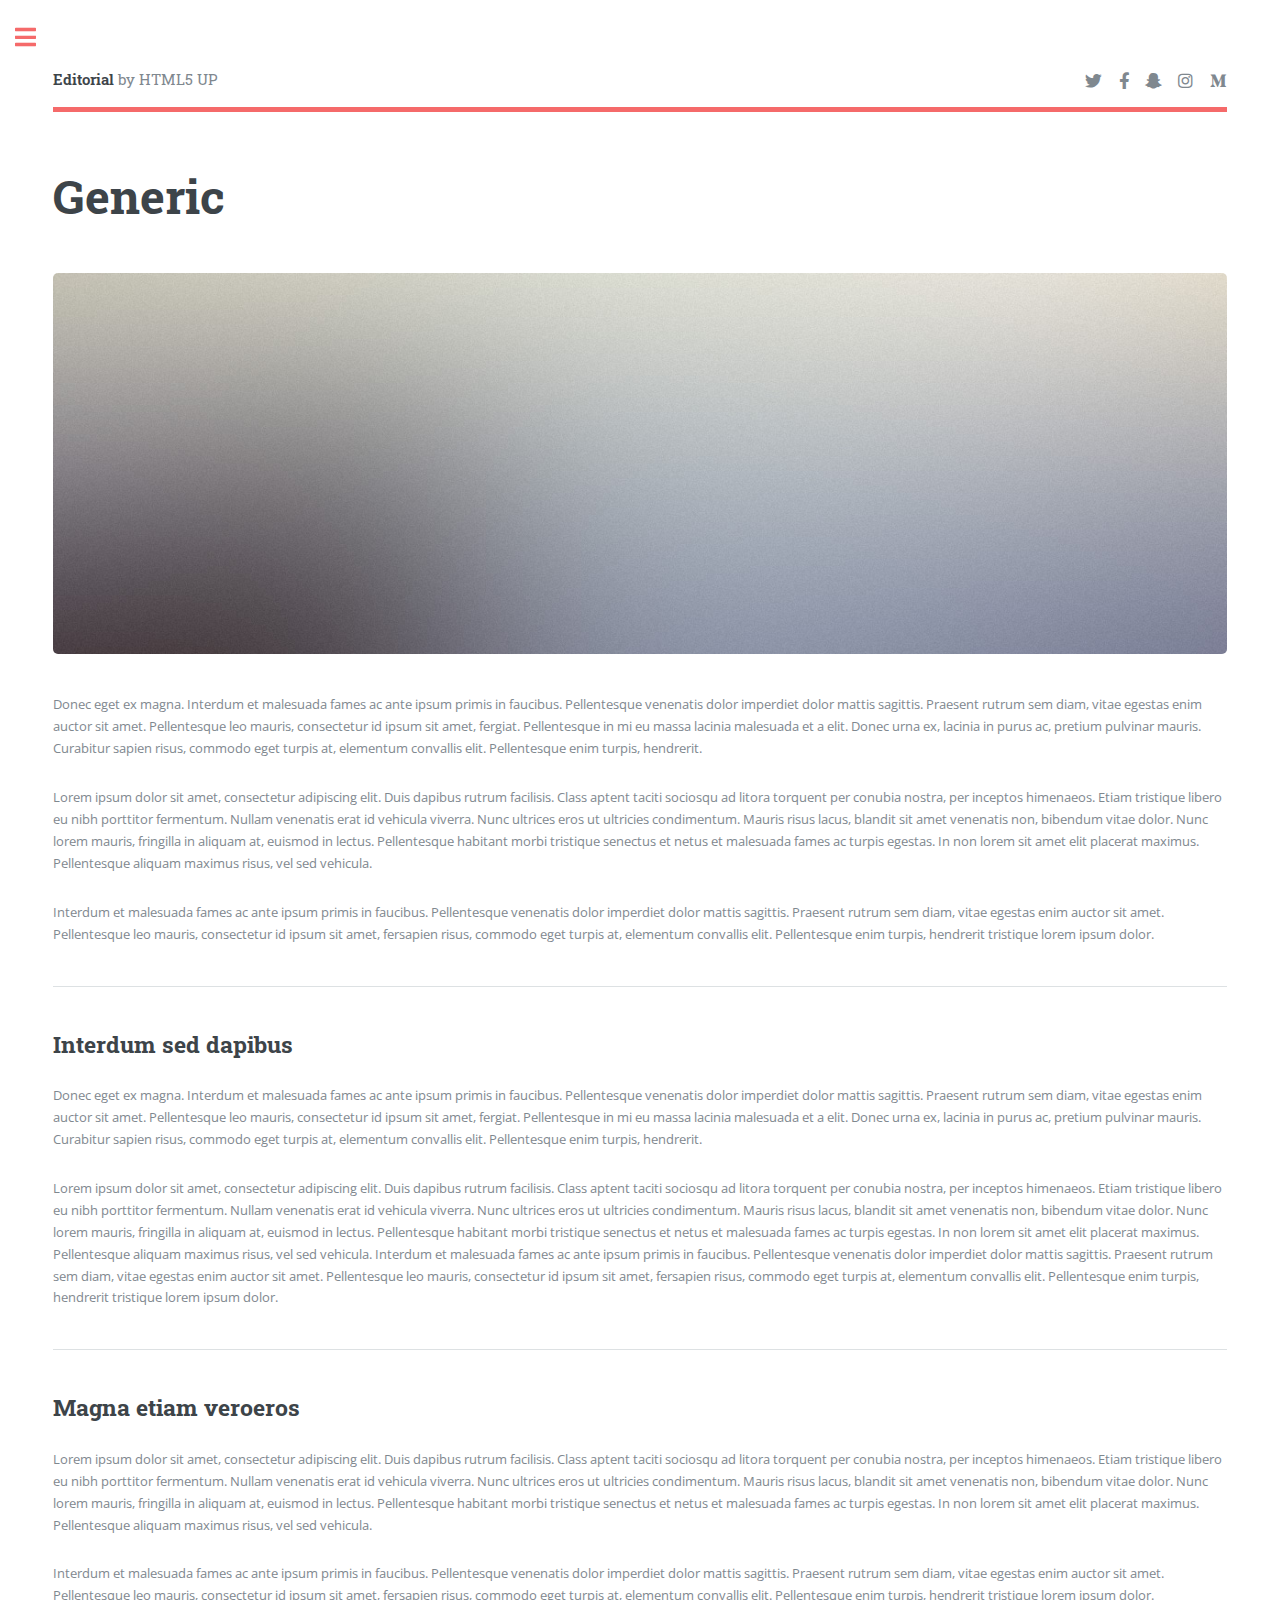
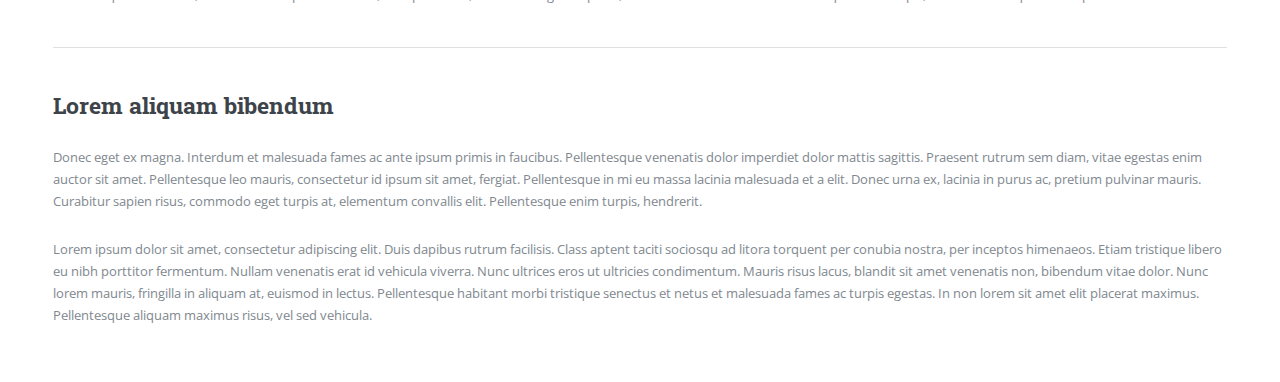
<file: generic.html>
<!DOCTYPE HTML>
<!--
	Editorial by HTML5 UP
	html5up.net | @ajlkn
	Free for personal and commercial use under the CCA 3.0 license (html5up.net/license)
-->
<html>
	<head>
		<title>Generic - Editorial by HTML5 UP</title>
		<meta charset="utf-8" />
		<meta name="viewport" content="width=device-width, initial-scale=1, user-scalable=no" />
		<link rel="stylesheet" href="assets/css/main.css" />
	</head>
	<body class="is-preload">

		<!-- Wrapper -->
			<div id="wrapper">

				<!-- Main -->
					<div id="main">
						<div class="inner">

							<!-- Header -->
								<header id="header">
									<a href="index.html" class="logo"><strong>Editorial</strong> by HTML5 UP</a>
									<ul class="icons">
										<li><a href="#" class="icon brands fa-twitter"><span class="label">Twitter</span></a></li>
										<li><a href="#" class="icon brands fa-facebook-f"><span class="label">Facebook</span></a></li>
										<li><a href="#" class="icon brands fa-snapchat-ghost"><span class="label">Snapchat</span></a></li>
										<li><a href="#" class="icon brands fa-instagram"><span class="label">Instagram</span></a></li>
										<li><a href="#" class="icon brands fa-medium-m"><span class="label">Medium</span></a></li>
									</ul>
								</header>

							<!-- Content -->
								<section>
									<header class="main">
										<h1>Generic</h1>
									</header>

									<span class="image main"><img src="images/pic11.jpg" alt="" /></span>

									<p>Donec eget ex magna. Interdum et malesuada fames ac ante ipsum primis in faucibus. Pellentesque venenatis dolor imperdiet dolor mattis sagittis. Praesent rutrum sem diam, vitae egestas enim auctor sit amet. Pellentesque leo mauris, consectetur id ipsum sit amet, fergiat. Pellentesque in mi eu massa lacinia malesuada et a elit. Donec urna ex, lacinia in purus ac, pretium pulvinar mauris. Curabitur sapien risus, commodo eget turpis at, elementum convallis elit. Pellentesque enim turpis, hendrerit.</p>
									<p>Lorem ipsum dolor sit amet, consectetur adipiscing elit. Duis dapibus rutrum facilisis. Class aptent taciti sociosqu ad litora torquent per conubia nostra, per inceptos himenaeos. Etiam tristique libero eu nibh porttitor fermentum. Nullam venenatis erat id vehicula viverra. Nunc ultrices eros ut ultricies condimentum. Mauris risus lacus, blandit sit amet venenatis non, bibendum vitae dolor. Nunc lorem mauris, fringilla in aliquam at, euismod in lectus. Pellentesque habitant morbi tristique senectus et netus et malesuada fames ac turpis egestas. In non lorem sit amet elit placerat maximus. Pellentesque aliquam maximus risus, vel sed vehicula.</p>
									<p>Interdum et malesuada fames ac ante ipsum primis in faucibus. Pellentesque venenatis dolor imperdiet dolor mattis sagittis. Praesent rutrum sem diam, vitae egestas enim auctor sit amet. Pellentesque leo mauris, consectetur id ipsum sit amet, fersapien risus, commodo eget turpis at, elementum convallis elit. Pellentesque enim turpis, hendrerit tristique lorem ipsum dolor.</p>

									<hr class="major" />

									<h2>Interdum sed dapibus</h2>
									<p>Donec eget ex magna. Interdum et malesuada fames ac ante ipsum primis in faucibus. Pellentesque venenatis dolor imperdiet dolor mattis sagittis. Praesent rutrum sem diam, vitae egestas enim auctor sit amet. Pellentesque leo mauris, consectetur id ipsum sit amet, fergiat. Pellentesque in mi eu massa lacinia malesuada et a elit. Donec urna ex, lacinia in purus ac, pretium pulvinar mauris. Curabitur sapien risus, commodo eget turpis at, elementum convallis elit. Pellentesque enim turpis, hendrerit.</p>
									<p>Lorem ipsum dolor sit amet, consectetur adipiscing elit. Duis dapibus rutrum facilisis. Class aptent taciti sociosqu ad litora torquent per conubia nostra, per inceptos himenaeos. Etiam tristique libero eu nibh porttitor fermentum. Nullam venenatis erat id vehicula viverra. Nunc ultrices eros ut ultricies condimentum. Mauris risus lacus, blandit sit amet venenatis non, bibendum vitae dolor. Nunc lorem mauris, fringilla in aliquam at, euismod in lectus. Pellentesque habitant morbi tristique senectus et netus et malesuada fames ac turpis egestas. In non lorem sit amet elit placerat maximus. Pellentesque aliquam maximus risus, vel sed vehicula. Interdum et malesuada fames ac ante ipsum primis in faucibus. Pellentesque venenatis dolor imperdiet dolor mattis sagittis. Praesent rutrum sem diam, vitae egestas enim auctor sit amet. Pellentesque leo mauris, consectetur id ipsum sit amet, fersapien risus, commodo eget turpis at, elementum convallis elit. Pellentesque enim turpis, hendrerit tristique lorem ipsum dolor.</p>

									<hr class="major" />

									<h2>Magna etiam veroeros</h2>
									<p>Lorem ipsum dolor sit amet, consectetur adipiscing elit. Duis dapibus rutrum facilisis. Class aptent taciti sociosqu ad litora torquent per conubia nostra, per inceptos himenaeos. Etiam tristique libero eu nibh porttitor fermentum. Nullam venenatis erat id vehicula viverra. Nunc ultrices eros ut ultricies condimentum. Mauris risus lacus, blandit sit amet venenatis non, bibendum vitae dolor. Nunc lorem mauris, fringilla in aliquam at, euismod in lectus. Pellentesque habitant morbi tristique senectus et netus et malesuada fames ac turpis egestas. In non lorem sit amet elit placerat maximus. Pellentesque aliquam maximus risus, vel sed vehicula.</p>
									<p>Interdum et malesuada fames ac ante ipsum primis in faucibus. Pellentesque venenatis dolor imperdiet dolor mattis sagittis. Praesent rutrum sem diam, vitae egestas enim auctor sit amet. Pellentesque leo mauris, consectetur id ipsum sit amet, fersapien risus, commodo eget turpis at, elementum convallis elit. Pellentesque enim turpis, hendrerit tristique lorem ipsum dolor.</p>

									<hr class="major" />

									<h2>Lorem aliquam bibendum</h2>
									<p>Donec eget ex magna. Interdum et malesuada fames ac ante ipsum primis in faucibus. Pellentesque venenatis dolor imperdiet dolor mattis sagittis. Praesent rutrum sem diam, vitae egestas enim auctor sit amet. Pellentesque leo mauris, consectetur id ipsum sit amet, fergiat. Pellentesque in mi eu massa lacinia malesuada et a elit. Donec urna ex, lacinia in purus ac, pretium pulvinar mauris. Curabitur sapien risus, commodo eget turpis at, elementum convallis elit. Pellentesque enim turpis, hendrerit.</p>
									<p>Lorem ipsum dolor sit amet, consectetur adipiscing elit. Duis dapibus rutrum facilisis. Class aptent taciti sociosqu ad litora torquent per conubia nostra, per inceptos himenaeos. Etiam tristique libero eu nibh porttitor fermentum. Nullam venenatis erat id vehicula viverra. Nunc ultrices eros ut ultricies condimentum. Mauris risus lacus, blandit sit amet venenatis non, bibendum vitae dolor. Nunc lorem mauris, fringilla in aliquam at, euismod in lectus. Pellentesque habitant morbi tristique senectus et netus et malesuada fames ac turpis egestas. In non lorem sit amet elit placerat maximus. Pellentesque aliquam maximus risus, vel sed vehicula.</p>

								</section>

						</div>
					</div>

				<!-- Sidebar -->
					<div id="sidebar">
						<div class="inner">

							<!-- Search -->
								<section id="search" class="alt">
									<form method="post" action="#">
										<input type="text" name="query" id="query" placeholder="Search" />
									</form>
								</section>

							<!-- Menu -->
								<nav id="menu">
									<header class="major">
										<h2>Menu</h2>
									</header>
									<ul>
										<li><a href="index.html">Homepage</a></li>
										<li><a href="generic.html">Generic</a></li>
										<li><a href="elements.html">Elements</a></li>
										<li>
											<span class="opener">Submenu</span>
											<ul>
												<li><a href="#">Lorem Dolor</a></li>
												<li><a href="#">Ipsum Adipiscing</a></li>
												<li><a href="#">Tempus Magna</a></li>
												<li><a href="#">Feugiat Veroeros</a></li>
											</ul>
										</li>
										<li><a href="#">Etiam Dolore</a></li>
										<li><a href="#">Adipiscing</a></li>
										<li>
											<span class="opener">Another Submenu</span>
											<ul>
												<li><a href="#">Lorem Dolor</a></li>
												<li><a href="#">Ipsum Adipiscing</a></li>
												<li><a href="#">Tempus Magna</a></li>
												<li><a href="#">Feugiat Veroeros</a></li>
											</ul>
										</li>
										<li><a href="#">Maximus Erat</a></li>
										<li><a href="#">Sapien Mauris</a></li>
										<li><a href="#">Amet Lacinia</a></li>
									</ul>
								</nav>

							<!-- Section -->
								<section>
									<header class="major">
										<h2>Ante interdum</h2>
									</header>
									<div class="mini-posts">
										<article>
											<a href="#" class="image"><img src="images/pic07.jpg" alt="" /></a>
											<p>Aenean ornare velit lacus, ac varius enim lorem ullamcorper dolore aliquam.</p>
										</article>
										<article>
											<a href="#" class="image"><img src="images/pic08.jpg" alt="" /></a>
											<p>Aenean ornare velit lacus, ac varius enim lorem ullamcorper dolore aliquam.</p>
										</article>
										<article>
											<a href="#" class="image"><img src="images/pic09.jpg" alt="" /></a>
											<p>Aenean ornare velit lacus, ac varius enim lorem ullamcorper dolore aliquam.</p>
										</article>
									</div>
									<ul class="actions">
										<li><a href="#" class="button">More</a></li>
									</ul>
								</section>

							<!-- Section -->
								<section>
									<header class="major">
										<h2>Get in touch</h2>
									</header>
									<p>Sed varius enim lorem ullamcorper dolore aliquam aenean ornare velit lacus, ac varius enim lorem ullamcorper dolore. Proin sed aliquam facilisis ante interdum. Sed nulla amet lorem feugiat tempus aliquam.</p>
									<ul class="contact">
										<li class="icon solid fa-envelope"><a href="#">information@untitled.tld</a></li>
										<li class="icon solid fa-phone">(000) 000-0000</li>
										<li class="icon solid fa-home">1234 Somewhere Road #8254<br />
										Nashville, TN 00000-0000</li>
									</ul>
								</section>

							<!-- Footer -->
								<footer id="footer">
									<p class="copyright">&copy; Untitled. All rights reserved. Demo Images: <a href="https://unsplash.com">Unsplash</a>. Design: <a href="https://html5up.net">HTML5 UP</a>.</p>
								</footer>

						</div>
					</div>

			</div>

		<!-- Scripts -->
			<script src="assets/js/jquery.min.js"></script>
			<script src="assets/js/browser.min.js"></script>
			<script src="assets/js/breakpoints.min.js"></script>
			<script src="assets/js/util.js"></script>
			<script src="assets/js/main.js"></script>

	</body>
</html>
</file>
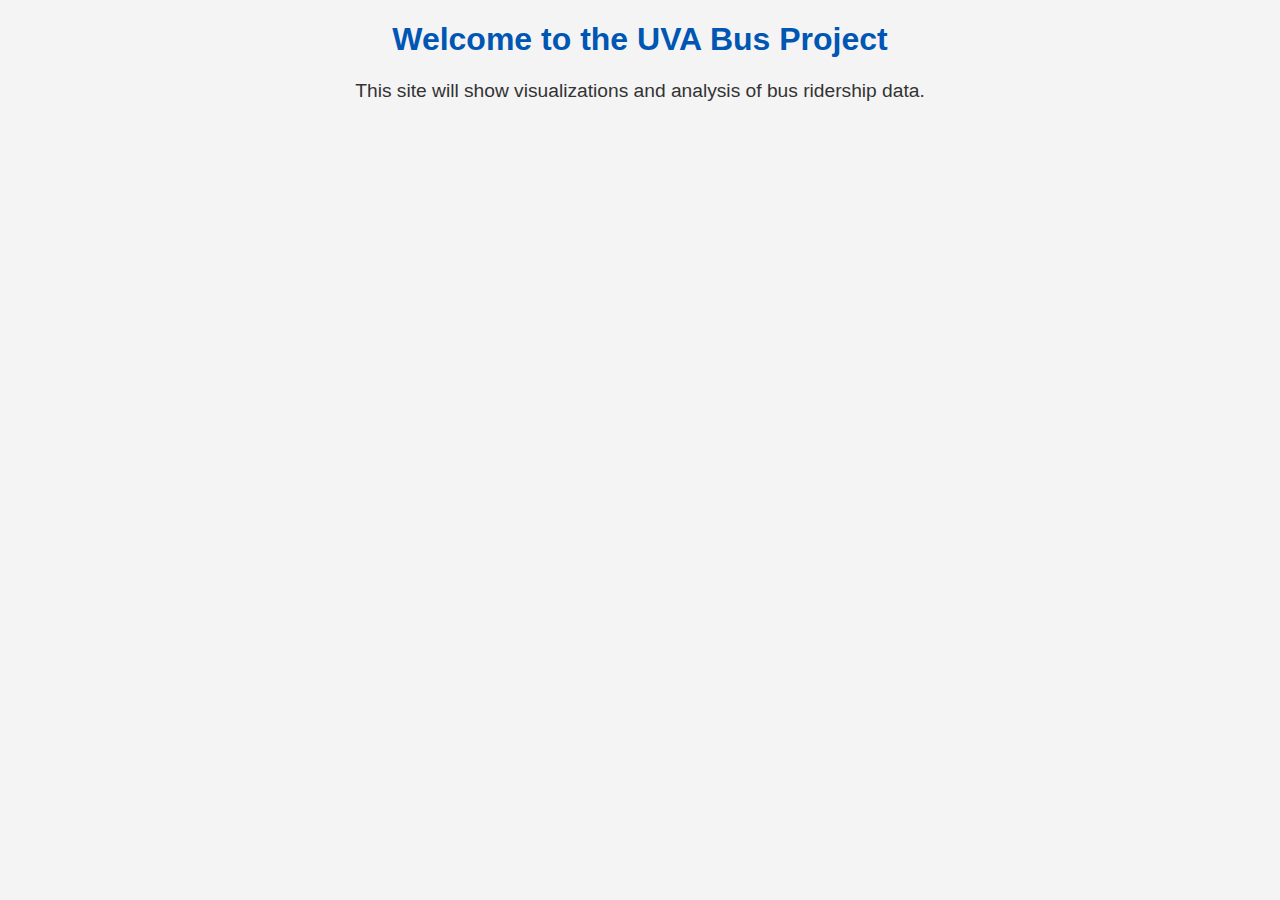
<file: indx.html>
<!-- index.html -->
<!DOCTYPE html>
<html lang="en">
<head>
    <meta charset="UTF-8" />
    <meta name="viewport" content="width=device-width, initial-scale=1.0" />
    <title>Charlottesville Bus System</title>
    <link rel="stylesheet" href="style.css" />
</head>
<body>
  <h1>Welcome to the UVA Bus Project</h1>
  <p>This site will show visualizations and analysis of bus ridership data.</p>
</body>
</html>
</file>
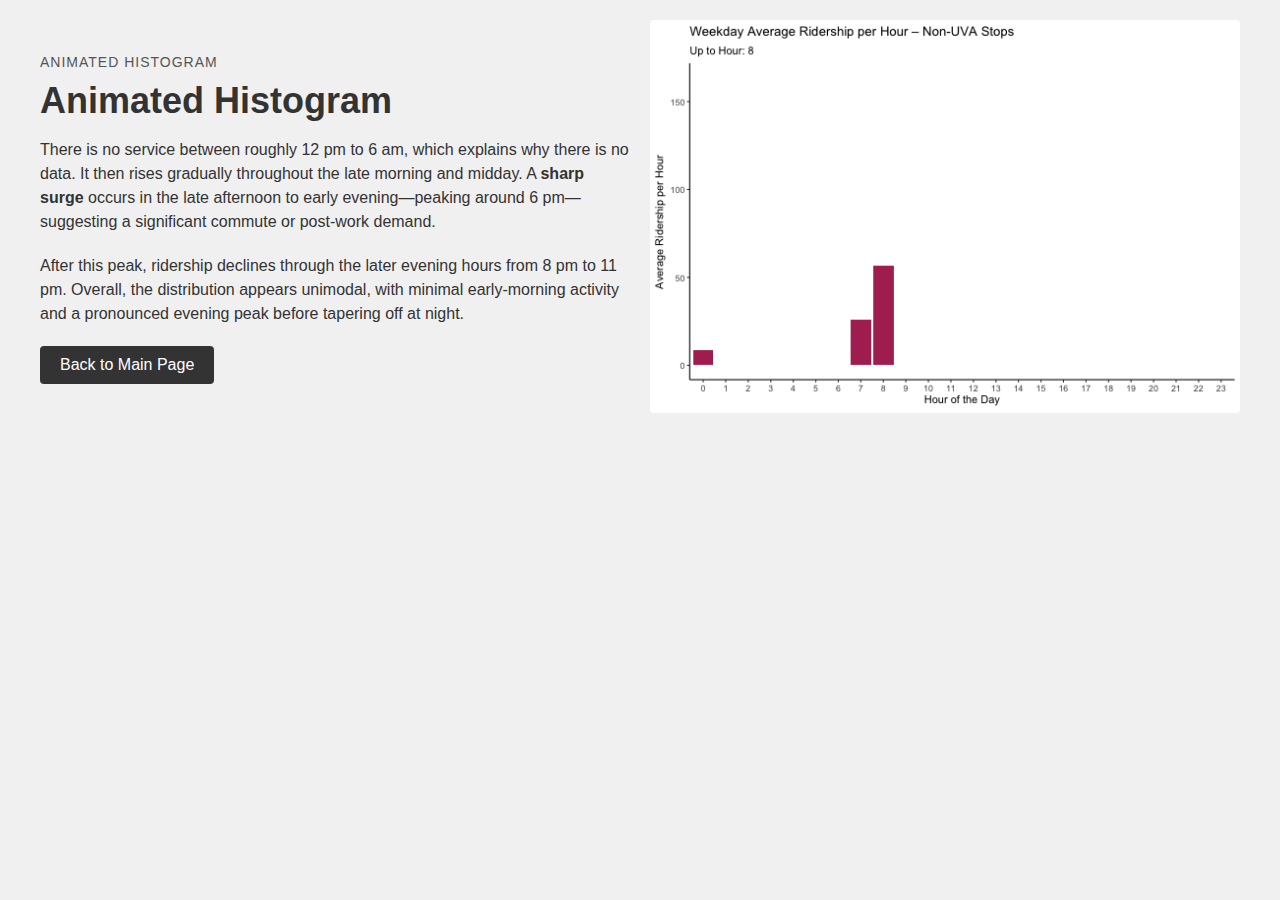
<file: non_uva.html>
<!DOCTYPE html>
<html lang="en">
<head>
  <meta charset="utf-8">
  <title>Animated Histogram of non-UVA-affiliated bus ridership</title>
  <style>
    body {
      margin: 0;
      padding: 0;
      font-family: sans-serif;
      background: #f0f0f0;
      color: #333;
    }
    .cs-container {
      max-width: 1200px;
      margin: 0 auto;
      padding: 20px;
    }
    .cs-flex {
      display: flex;
      flex-wrap: nowrap;
      align-items: center;
      justify-content: space-between;
    }
    .cs-content {
      flex: 1;
      padding-right: 20px;
    }
    .cs-topper {
      display: block;
      font-size: 14px;
      letter-spacing: 1px;
      color: #555;
      text-transform: uppercase;
      margin-bottom: 10px;
    }
    .cs-title {
      font-size: 36px;
      margin: 10px 0;
    }
    .cs-content p {
      font-size: 16px;
      line-height: 1.5;
      margin-bottom: 20px;
    }
    .cs-image {
      flex: 1;
      text-align: center;
    }
    .cs-image img {
      max-width: 100%;
      height: auto;
      border-radius: 4px;
    }
    .cs-button {
      display: inline-block;
      padding: 10px 20px;
      background: #333;
      color: #fff;
      text-decoration: none;
      border-radius: 4px;
      transition: background 0.3s;
    }
    .cs-button:hover {
      background: #555;
    }
  </style>
</head>
<body>
  <section id="sbs-2201">
    <div class="cs-container">
      <div class="cs-flex">
        <div class="cs-content">
          <span class="cs-topper">Animated Histogram</span>
          <h1 class="cs-title">Animated Histogram</h1>
          <p>
            There is no service between roughly 12 pm to 6 am, which explains why there is no data. It then rises gradually throughout the late morning and midday. 
            A <strong>sharp surge</strong> occurs in the late afternoon to early evening—peaking around 6 pm—suggesting a significant commute or post-work demand. 
          </p>
          <p>
            After this peak, ridership declines through the later evening hours from 8 pm to 11 pm. 
            Overall, the distribution appears unimodal, with minimal early-morning activity and a pronounced evening peak before tapering off at night.
          </p>
          <a href="index.html" class="cs-button">Back to Main Page</a>
        </div>
        <div class="cs-image">
          <img src="gif/cum_non_histogram.gif" alt="Animated Histogram for Non-UVA-affiliated Bus Ridership">
        </div>
      </div>
    </div>
  </section>
</body>
</html>
</file>
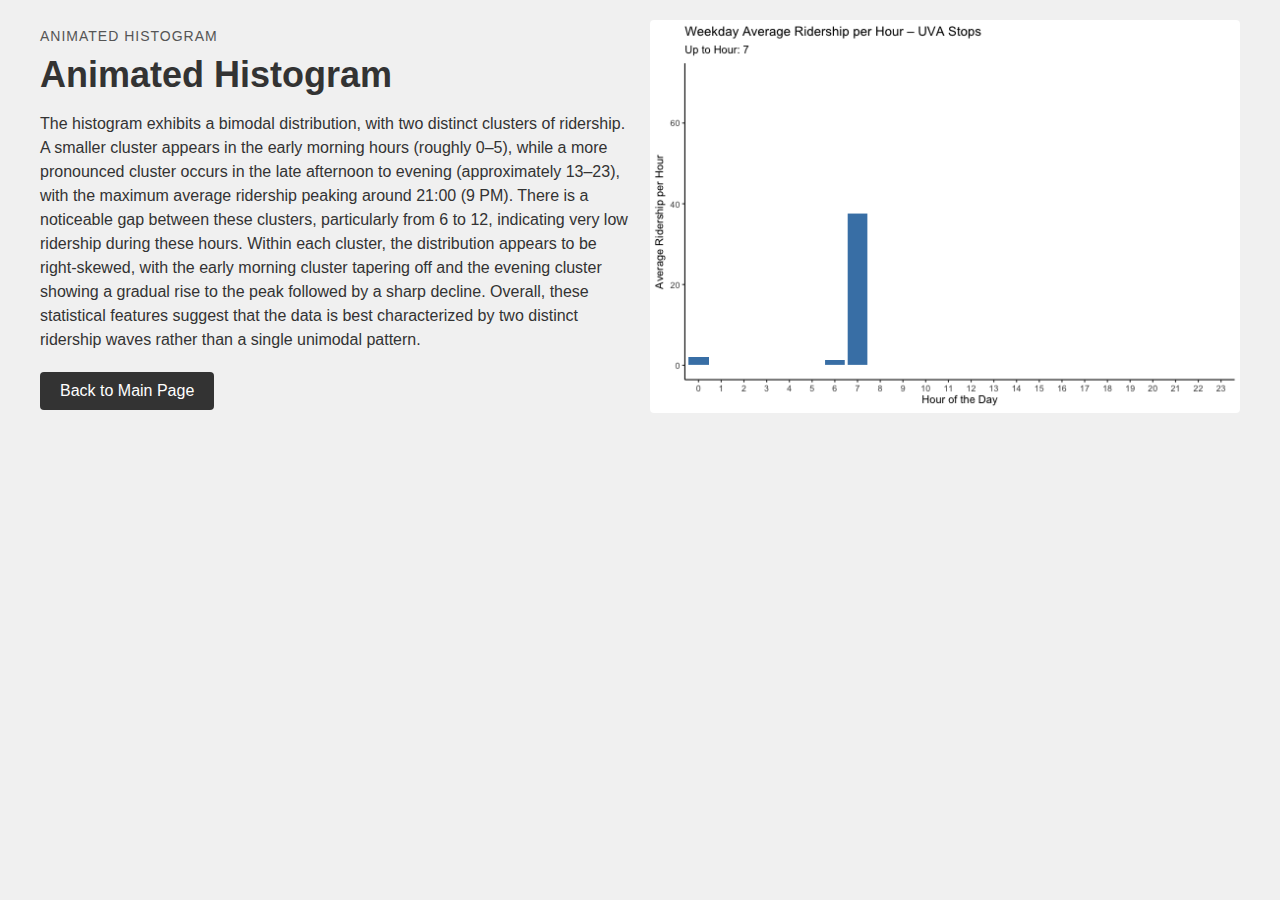
<file: uva.html>
<!DOCTYPE html>
<html lang="en">
<head>
  <meta charset="utf-8">
  <title>Animated Histogram of UVA bus ridership</title>
  <style>
    body {
      margin: 0;
      padding: 0;
      font-family: sans-serif;
      background: #f0f0f0;
      color: #333;
    }
    .cs-container {
      max-width: 1200px;
      margin: 0 auto;
      padding: 20px;
    }
    .cs-flex {
      display: flex;
      flex-wrap: nowrap;
      align-items: center;
      justify-content: space-between;
    }
    .cs-content {
      flex: 1;
      padding-right: 20px;
    }
    .cs-topper {
      display: block;
      font-size: 14px;
      letter-spacing: 1px;
      color: #555;
      text-transform: uppercase;
      margin-bottom: 10px;
    }
    .cs-title {
      font-size: 36px;
      margin: 10px 0;
    }
    .cs-content p {
      font-size: 16px;
      line-height: 1.5;
      margin-bottom: 20px;
    }
    .cs-image {
      flex: 1;
      text-align: center;
    }
    .cs-image img {
      max-width: 100%;
      height: auto;
      border-radius: 4px;
    }
    .cs-button {
      display: inline-block;
      padding: 10px 20px;
      background: #333;
      color: #fff;
      text-decoration: none;
      border-radius: 4px;
      transition: background 0.3s;
    }
    .cs-button:hover {
      background: #555;
    }
  </style>
</head>
<body>
  <section id="sbs-2201">
    <div class="cs-container">
      <div class="cs-flex">
        <div class="cs-content">
          <span class="cs-topper">Animated Histogram</span>
          <h1 class="cs-title">Animated Histogram</h1>
          <p>
            The histogram exhibits a bimodal distribution, with two distinct clusters of ridership. A smaller cluster appears in the early morning hours (roughly 0–5), while a more pronounced cluster occurs in the late afternoon to evening (approximately 13–23), with the maximum average ridership peaking around 21:00 (9 PM). There is a noticeable gap between these clusters, particularly from 6 to 12, indicating very low ridership during these hours. Within each cluster, the distribution appears to be right-skewed, with the early morning cluster tapering off and the evening cluster showing a gradual rise to the peak followed by a sharp decline. Overall, these statistical features suggest that the data is best characterized by two distinct ridership waves rather than a single unimodal pattern.
          </p>
          <a href="../index.html" class="cs-button">Back to Main Page</a>
        </div>
        <div class="cs-image">
          <img src="gif/cum_uva_histogram.gif" alt="Animated Histogram">
        </div>
      </div>
    </div>
  </section>
</body>
</html>
</file>
<file: style.css>
body {
    font-family: Arial, sans-serif;
    background-color: #f4f4f4;
    color: #333;
    margin: 0;
    padding: 0;
  }
  
  h1 {
    color: #0056b3;
    text-align: center;
  }
  
  p {
    text-align: center;
    font-size: 1.2em;
  }
  
  .icon-container {
    position: fixed;
    top: 20px;
    right: 20px;
    display: flex;
    gap: 10px;
    z-index: 1000;
  }
  .icon-link {
    background: transparent;
    padding: 0;
    text-decoration: none;
    transition: transform 0.3s ease, box-shadow 0.3s ease;
  }
  .icon-link:hover {
    transform: scale(1.1);
    box-shadow: 0 2px 4px rgba(0,0,0,0.3);
  }
</file>
<file: assets/css/main.css>
@import url(fontawesome-all.min.css);
@import url("https://fonts.googleapis.com/css?family=Open+Sans:400,600,400italic,600italic|Roboto+Slab:400,700");
/*
	Editorial by HTML5 UP
	html5up.net | @ajlkn
	Free for personal and commercial use under the CCA 3.0 license (html5up.net/license)
*/
html, body, div, span, applet, object,
iframe, h1, h2, h3, h4, h5, h6, p, blockquote,
pre, a, abbr, acronym, address, big, cite,
code, del, dfn, em, img, ins, kbd, q, s, samp,
small, strike, strong, sub, sup, tt, var, b,
u, i, center, dl, dt, dd, ol, ul, li, fieldset,
form, label, legend, table, caption, tbody,
tfoot, thead, tr, th, td, article, aside,
canvas, details, embed, figure, figcaption,
footer, header, hgroup, menu, nav, output, ruby,
section, summary, time, mark, audio, video {
  margin: 0;
  padding: 0;
  border: 0;
  font-size: 100%;
  font: inherit;
  vertical-align: baseline; }

article, aside, details, figcaption, figure,
footer, header, hgroup, menu, nav, section {
  display: block; }

body {
  line-height: 1; }

ol, ul {
  list-style: none; }

blockquote, q {
  quotes: none; }
  blockquote:before, blockquote:after, q:before, q:after {
    content: '';
    content: none; }

table {
  border-collapse: collapse;
  border-spacing: 0; }

body {
  -webkit-text-size-adjust: none; }

mark {
  background-color: transparent;
  color: inherit; }

input::-moz-focus-inner {
  border: 0;
  padding: 0; }

input, select, textarea {
  -moz-appearance: none;
  -webkit-appearance: none;
  -ms-appearance: none;
  appearance: none; }

/* Basic */
@-ms-viewport {
  width: device-width; }

body {
  -ms-overflow-style: scrollbar; }

@media screen and (max-width: 480px) {
  html, body {
    min-width: 320px; } }

html {
  box-sizing: border-box; }

*, *:before, *:after {
  box-sizing: inherit; }

body {
  background: #ffffff; }
  body.is-preload *, body.is-preload *:before, body.is-preload *:after, body.is-resizing *, body.is-resizing *:before, body.is-resizing *:after {
    -moz-animation: none !important;
    -webkit-animation: none !important;
    -ms-animation: none !important;
    animation: none !important;
    -moz-transition: none !important;
    -webkit-transition: none !important;
    -ms-transition: none !important;
    transition: none !important; }

/* Type */
body, input, select, textarea {
  color: #7f888f;
  font-family: "Open Sans", sans-serif;
  font-size: 13pt;
  font-weight: 400;
  line-height: 1.65; }
  @media screen and (max-width: 1680px) {
    body, input, select, textarea {
      font-size: 11pt; } }
  @media screen and (max-width: 1280px) {
    body, input, select, textarea {
      font-size: 10pt; } }
  @media screen and (max-width: 360px) {
    body, input, select, textarea {
      font-size: 9pt; } }

a {
  -moz-transition: color 0.2s ease-in-out, border-bottom-color 0.2s ease-in-out;
  -webkit-transition: color 0.2s ease-in-out, border-bottom-color 0.2s ease-in-out;
  -ms-transition: color 0.2s ease-in-out, border-bottom-color 0.2s ease-in-out;
  transition: color 0.2s ease-in-out, border-bottom-color 0.2s ease-in-out;
  border-bottom: dotted 1px;
  color: #f56a6a;
  text-decoration: none; }
  a:hover {
    border-bottom-color: #f56a6a;
    color: #f56a6a !important; }
    a:hover strong {
      color: inherit; }

strong, b {
  color: #3d4449;
  font-weight: 600; }

em, i {
  font-style: italic; }

p {
  margin: 0 0 2em 0; }

h1, h2, h3, h4, h5, h6 {
  color: #3d4449;
  font-family: "Roboto Slab", serif;
  font-weight: 700;
  line-height: 1.5;
  margin: 0 0 1em 0; }
  h1 a, h2 a, h3 a, h4 a, h5 a, h6 a {
    color: inherit;
    text-decoration: none;
    border-bottom: 0; }

h1 {
  font-size: 4em;
  margin: 0 0 0.5em 0;
  line-height: 1.3; }

h2 {
  font-size: 1.75em; }

h3 {
  font-size: 1.25em; }

h4 {
  font-size: 1.1em; }

h5 {
  font-size: 0.9em; }

h6 {
  font-size: 0.7em; }

@media screen and (max-width: 1680px) {
  h1 {
    font-size: 3.5em; } }

@media screen and (max-width: 980px) {
  h1 {
    font-size: 3.25em; } }

@media screen and (max-width: 736px) {
  h1 {
    font-size: 2em;
    line-height: 1.4; }
  h2 {
    font-size: 1.5em; } }

sub {
  font-size: 0.8em;
  position: relative;
  top: 0.5em; }

sup {
  font-size: 0.8em;
  position: relative;
  top: -0.5em; }

blockquote {
  border-left: solid 3px rgba(210, 215, 217, 0.75);
  font-style: italic;
  margin: 0 0 2em 0;
  padding: 0.5em 0 0.5em 2em; }

code {
  background: rgba(230, 235, 237, 0.25);
  border-radius: 0.375em;
  border: solid 1px rgba(210, 215, 217, 0.75);
  font-family: "Courier New", monospace;
  font-size: 0.9em;
  margin: 0 0.25em;
  padding: 0.25em 0.65em; }

pre {
  -webkit-overflow-scrolling: touch;
  font-family: "Courier New", monospace;
  font-size: 0.9em;
  margin: 0 0 2em 0; }
  pre code {
    display: block;
    line-height: 1.75;
    padding: 1em 1.5em;
    overflow-x: auto; }

hr {
  border: 0;
  border-bottom: solid 1px rgba(210, 215, 217, 0.75);
  margin: 2em 0; }
  hr.major {
    margin: 3em 0; }

.align-left {
  text-align: left; }

.align-center {
  text-align: center; }

.align-right {
  text-align: right; }

/* Row */
.row {
  display: flex;
  flex-wrap: wrap;
  box-sizing: border-box;
  align-items: stretch; }
  .row > * {
    box-sizing: border-box; }
  .row.gtr-uniform > * > :last-child {
    margin-bottom: 0; }
  .row.aln-left {
    justify-content: flex-start; }
  .row.aln-center {
    justify-content: center; }
  .row.aln-right {
    justify-content: flex-end; }
  .row.aln-top {
    align-items: flex-start; }
  .row.aln-middle {
    align-items: center; }
  .row.aln-bottom {
    align-items: flex-end; }
  .row > .imp {
    order: -1; }
  .row > .col-1 {
    width: 8.33333%; }
  .row > .off-1 {
    margin-left: 8.33333%; }
  .row > .col-2 {
    width: 16.66667%; }
  .row > .off-2 {
    margin-left: 16.66667%; }
  .row > .col-3 {
    width: 25%; }
  .row > .off-3 {
    margin-left: 25%; }
  .row > .col-4 {
    width: 33.33333%; }
  .row > .off-4 {
    margin-left: 33.33333%; }
  .row > .col-5 {
    width: 41.66667%; }
  .row > .off-5 {
    margin-left: 41.66667%; }
  .row > .col-6 {
    width: 50%; }
  .row > .off-6 {
    margin-left: 50%; }
  .row > .col-7 {
    width: 58.33333%; }
  .row > .off-7 {
    margin-left: 58.33333%; }
  .row > .col-8 {
    width: 66.66667%; }
  .row > .off-8 {
    margin-left: 66.66667%; }
  .row > .col-9 {
    width: 75%; }
  .row > .off-9 {
    margin-left: 75%; }
  .row > .col-10 {
    width: 83.33333%; }
  .row > .off-10 {
    margin-left: 83.33333%; }
  .row > .col-11 {
    width: 91.66667%; }
  .row > .off-11 {
    margin-left: 91.66667%; }
  .row > .col-12 {
    width: 100%; }
  .row > .off-12 {
    margin-left: 100%; }
  .row.gtr-0 {
    margin-top: 0;
    margin-left: 0em; }
    .row.gtr-0 > * {
      padding: 0 0 0 0em; }
    .row.gtr-0.gtr-uniform {
      margin-top: 0em; }
      .row.gtr-0.gtr-uniform > * {
        padding-top: 0em; }
  .row.gtr-25 {
    margin-top: 0;
    margin-left: -0.375em; }
    .row.gtr-25 > * {
      padding: 0 0 0 0.375em; }
    .row.gtr-25.gtr-uniform {
      margin-top: -0.375em; }
      .row.gtr-25.gtr-uniform > * {
        padding-top: 0.375em; }
  .row.gtr-50 {
    margin-top: 0;
    margin-left: -0.75em; }
    .row.gtr-50 > * {
      padding: 0 0 0 0.75em; }
    .row.gtr-50.gtr-uniform {
      margin-top: -0.75em; }
      .row.gtr-50.gtr-uniform > * {
        padding-top: 0.75em; }
  .row {
    margin-top: 0;
    margin-left: -1.5em; }
    .row > * {
      padding: 0 0 0 1.5em; }
    .row.gtr-uniform {
      margin-top: -1.5em; }
      .row.gtr-uniform > * {
        padding-top: 1.5em; }
  .row.gtr-150 {
    margin-top: 0;
    margin-left: -2.25em; }
    .row.gtr-150 > * {
      padding: 0 0 0 2.25em; }
    .row.gtr-150.gtr-uniform {
      margin-top: -2.25em; }
      .row.gtr-150.gtr-uniform > * {
        padding-top: 2.25em; }
  .row.gtr-200 {
    margin-top: 0;
    margin-left: -3em; }
    .row.gtr-200 > * {
      padding: 0 0 0 3em; }
    .row.gtr-200.gtr-uniform {
      margin-top: -3em; }
      .row.gtr-200.gtr-uniform > * {
        padding-top: 3em; }
  @media screen and (max-width: 1680px) {
    .row {
      display: flex;
      flex-wrap: wrap;
      box-sizing: border-box;
      align-items: stretch; }
      .row > * {
        box-sizing: border-box; }
      .row.gtr-uniform > * > :last-child {
        margin-bottom: 0; }
      .row.aln-left {
        justify-content: flex-start; }
      .row.aln-center {
        justify-content: center; }
      .row.aln-right {
        justify-content: flex-end; }
      .row.aln-top {
        align-items: flex-start; }
      .row.aln-middle {
        align-items: center; }
      .row.aln-bottom {
        align-items: flex-end; }
      .row > .imp-xlarge {
        order: -1; }
      .row > .col-1-xlarge {
        width: 8.33333%; }
      .row > .off-1-xlarge {
        margin-left: 8.33333%; }
      .row > .col-2-xlarge {
        width: 16.66667%; }
      .row > .off-2-xlarge {
        margin-left: 16.66667%; }
      .row > .col-3-xlarge {
        width: 25%; }
      .row > .off-3-xlarge {
        margin-left: 25%; }
      .row > .col-4-xlarge {
        width: 33.33333%; }
      .row > .off-4-xlarge {
        margin-left: 33.33333%; }
      .row > .col-5-xlarge {
        width: 41.66667%; }
      .row > .off-5-xlarge {
        margin-left: 41.66667%; }
      .row > .col-6-xlarge {
        width: 50%; }
      .row > .off-6-xlarge {
        margin-left: 50%; }
      .row > .col-7-xlarge {
        width: 58.33333%; }
      .row > .off-7-xlarge {
        margin-left: 58.33333%; }
      .row > .col-8-xlarge {
        width: 66.66667%; }
      .row > .off-8-xlarge {
        margin-left: 66.66667%; }
      .row > .col-9-xlarge {
        width: 75%; }
      .row > .off-9-xlarge {
        margin-left: 75%; }
      .row > .col-10-xlarge {
        width: 83.33333%; }
      .row > .off-10-xlarge {
        margin-left: 83.33333%; }
      .row > .col-11-xlarge {
        width: 91.66667%; }
      .row > .off-11-xlarge {
        margin-left: 91.66667%; }
      .row > .col-12-xlarge {
        width: 100%; }
      .row > .off-12-xlarge {
        margin-left: 100%; }
      .row.gtr-0 {
        margin-top: 0;
        margin-left: 0em; }
        .row.gtr-0 > * {
          padding: 0 0 0 0em; }
        .row.gtr-0.gtr-uniform {
          margin-top: 0em; }
          .row.gtr-0.gtr-uniform > * {
            padding-top: 0em; }
      .row.gtr-25 {
        margin-top: 0;
        margin-left: -0.375em; }
        .row.gtr-25 > * {
          padding: 0 0 0 0.375em; }
        .row.gtr-25.gtr-uniform {
          margin-top: -0.375em; }
          .row.gtr-25.gtr-uniform > * {
            padding-top: 0.375em; }
      .row.gtr-50 {
        margin-top: 0;
        margin-left: -0.75em; }
        .row.gtr-50 > * {
          padding: 0 0 0 0.75em; }
        .row.gtr-50.gtr-uniform {
          margin-top: -0.75em; }
          .row.gtr-50.gtr-uniform > * {
            padding-top: 0.75em; }
      .row {
        margin-top: 0;
        margin-left: -1.5em; }
        .row > * {
          padding: 0 0 0 1.5em; }
        .row.gtr-uniform {
          margin-top: -1.5em; }
          .row.gtr-uniform > * {
            padding-top: 1.5em; }
      .row.gtr-150 {
        margin-top: 0;
        margin-left: -2.25em; }
        .row.gtr-150 > * {
          padding: 0 0 0 2.25em; }
        .row.gtr-150.gtr-uniform {
          margin-top: -2.25em; }
          .row.gtr-150.gtr-uniform > * {
            padding-top: 2.25em; }
      .row.gtr-200 {
        margin-top: 0;
        margin-left: -3em; }
        .row.gtr-200 > * {
          padding: 0 0 0 3em; }
        .row.gtr-200.gtr-uniform {
          margin-top: -3em; }
          .row.gtr-200.gtr-uniform > * {
            padding-top: 3em; } }
  @media screen and (max-width: 1280px) {
    .row {
      display: flex;
      flex-wrap: wrap;
      box-sizing: border-box;
      align-items: stretch; }
      .row > * {
        box-sizing: border-box; }
      .row.gtr-uniform > * > :last-child {
        margin-bottom: 0; }
      .row.aln-left {
        justify-content: flex-start; }
      .row.aln-center {
        justify-content: center; }
      .row.aln-right {
        justify-content: flex-end; }
      .row.aln-top {
        align-items: flex-start; }
      .row.aln-middle {
        align-items: center; }
      .row.aln-bottom {
        align-items: flex-end; }
      .row > .imp-large {
        order: -1; }
      .row > .col-1-large {
        width: 8.33333%; }
      .row > .off-1-large {
        margin-left: 8.33333%; }
      .row > .col-2-large {
        width: 16.66667%; }
      .row > .off-2-large {
        margin-left: 16.66667%; }
      .row > .col-3-large {
        width: 25%; }
      .row > .off-3-large {
        margin-left: 25%; }
      .row > .col-4-large {
        width: 33.33333%; }
      .row > .off-4-large {
        margin-left: 33.33333%; }
      .row > .col-5-large {
        width: 41.66667%; }
      .row > .off-5-large {
        margin-left: 41.66667%; }
      .row > .col-6-large {
        width: 50%; }
      .row > .off-6-large {
        margin-left: 50%; }
      .row > .col-7-large {
        width: 58.33333%; }
      .row > .off-7-large {
        margin-left: 58.33333%; }
      .row > .col-8-large {
        width: 66.66667%; }
      .row > .off-8-large {
        margin-left: 66.66667%; }
      .row > .col-9-large {
        width: 75%; }
      .row > .off-9-large {
        margin-left: 75%; }
      .row > .col-10-large {
        width: 83.33333%; }
      .row > .off-10-large {
        margin-left: 83.33333%; }
      .row > .col-11-large {
        width: 91.66667%; }
      .row > .off-11-large {
        margin-left: 91.66667%; }
      .row > .col-12-large {
        width: 100%; }
      .row > .off-12-large {
        margin-left: 100%; }
      .row.gtr-0 {
        margin-top: 0;
        margin-left: 0em; }
        .row.gtr-0 > * {
          padding: 0 0 0 0em; }
        .row.gtr-0.gtr-uniform {
          margin-top: 0em; }
          .row.gtr-0.gtr-uniform > * {
            padding-top: 0em; }
      .row.gtr-25 {
        margin-top: 0;
        margin-left: -0.375em; }
        .row.gtr-25 > * {
          padding: 0 0 0 0.375em; }
        .row.gtr-25.gtr-uniform {
          margin-top: -0.375em; }
          .row.gtr-25.gtr-uniform > * {
            padding-top: 0.375em; }
      .row.gtr-50 {
        margin-top: 0;
        margin-left: -0.75em; }
        .row.gtr-50 > * {
          padding: 0 0 0 0.75em; }
        .row.gtr-50.gtr-uniform {
          margin-top: -0.75em; }
          .row.gtr-50.gtr-uniform > * {
            padding-top: 0.75em; }
      .row {
        margin-top: 0;
        margin-left: -1.5em; }
        .row > * {
          padding: 0 0 0 1.5em; }
        .row.gtr-uniform {
          margin-top: -1.5em; }
          .row.gtr-uniform > * {
            padding-top: 1.5em; }
      .row.gtr-150 {
        margin-top: 0;
        margin-left: -2.25em; }
        .row.gtr-150 > * {
          padding: 0 0 0 2.25em; }
        .row.gtr-150.gtr-uniform {
          margin-top: -2.25em; }
          .row.gtr-150.gtr-uniform > * {
            padding-top: 2.25em; }
      .row.gtr-200 {
        margin-top: 0;
        margin-left: -3em; }
        .row.gtr-200 > * {
          padding: 0 0 0 3em; }
        .row.gtr-200.gtr-uniform {
          margin-top: -3em; }
          .row.gtr-200.gtr-uniform > * {
            padding-top: 3em; } }
  @media screen and (max-width: 980px) {
    .row {
      display: flex;
      flex-wrap: wrap;
      box-sizing: border-box;
      align-items: stretch; }
      .row > * {
        box-sizing: border-box; }
      .row.gtr-uniform > * > :last-child {
        margin-bottom: 0; }
      .row.aln-left {
        justify-content: flex-start; }
      .row.aln-center {
        justify-content: center; }
      .row.aln-right {
        justify-content: flex-end; }
      .row.aln-top {
        align-items: flex-start; }
      .row.aln-middle {
        align-items: center; }
      .row.aln-bottom {
        align-items: flex-end; }
      .row > .imp-medium {
        order: -1; }
      .row > .col-1-medium {
        width: 8.33333%; }
      .row > .off-1-medium {
        margin-left: 8.33333%; }
      .row > .col-2-medium {
        width: 16.66667%; }
      .row > .off-2-medium {
        margin-left: 16.66667%; }
      .row > .col-3-medium {
        width: 25%; }
      .row > .off-3-medium {
        margin-left: 25%; }
      .row > .col-4-medium {
        width: 33.33333%; }
      .row > .off-4-medium {
        margin-left: 33.33333%; }
      .row > .col-5-medium {
        width: 41.66667%; }
      .row > .off-5-medium {
        margin-left: 41.66667%; }
      .row > .col-6-medium {
        width: 50%; }
      .row > .off-6-medium {
        margin-left: 50%; }
      .row > .col-7-medium {
        width: 58.33333%; }
      .row > .off-7-medium {
        margin-left: 58.33333%; }
      .row > .col-8-medium {
        width: 66.66667%; }
      .row > .off-8-medium {
        margin-left: 66.66667%; }
      .row > .col-9-medium {
        width: 75%; }
      .row > .off-9-medium {
        margin-left: 75%; }
      .row > .col-10-medium {
        width: 83.33333%; }
      .row > .off-10-medium {
        margin-left: 83.33333%; }
      .row > .col-11-medium {
        width: 91.66667%; }
      .row > .off-11-medium {
        margin-left: 91.66667%; }
      .row > .col-12-medium {
        width: 100%; }
      .row > .off-12-medium {
        margin-left: 100%; }
      .row.gtr-0 {
        margin-top: 0;
        margin-left: 0em; }
        .row.gtr-0 > * {
          padding: 0 0 0 0em; }
        .row.gtr-0.gtr-uniform {
          margin-top: 0em; }
          .row.gtr-0.gtr-uniform > * {
            padding-top: 0em; }
      .row.gtr-25 {
        margin-top: 0;
        margin-left: -0.375em; }
        .row.gtr-25 > * {
          padding: 0 0 0 0.375em; }
        .row.gtr-25.gtr-uniform {
          margin-top: -0.375em; }
          .row.gtr-25.gtr-uniform > * {
            padding-top: 0.375em; }
      .row.gtr-50 {
        margin-top: 0;
        margin-left: -0.75em; }
        .row.gtr-50 > * {
          padding: 0 0 0 0.75em; }
        .row.gtr-50.gtr-uniform {
          margin-top: -0.75em; }
          .row.gtr-50.gtr-uniform > * {
            padding-top: 0.75em; }
      .row {
        margin-top: 0;
        margin-left: -1.5em; }
        .row > * {
          padding: 0 0 0 1.5em; }
        .row.gtr-uniform {
          margin-top: -1.5em; }
          .row.gtr-uniform > * {
            padding-top: 1.5em; }
      .row.gtr-150 {
        margin-top: 0;
        margin-left: -2.25em; }
        .row.gtr-150 > * {
          padding: 0 0 0 2.25em; }
        .row.gtr-150.gtr-uniform {
          margin-top: -2.25em; }
          .row.gtr-150.gtr-uniform > * {
            padding-top: 2.25em; }
      .row.gtr-200 {
        margin-top: 0;
        margin-left: -3em; }
        .row.gtr-200 > * {
          padding: 0 0 0 3em; }
        .row.gtr-200.gtr-uniform {
          margin-top: -3em; }
          .row.gtr-200.gtr-uniform > * {
            padding-top: 3em; } }
  @media screen and (max-width: 736px) {
    .row {
      display: flex;
      flex-wrap: wrap;
      box-sizing: border-box;
      align-items: stretch; }
      .row > * {
        box-sizing: border-box; }
      .row.gtr-uniform > * > :last-child {
        margin-bottom: 0; }
      .row.aln-left {
        justify-content: flex-start; }
      .row.aln-center {
        justify-content: center; }
      .row.aln-right {
        justify-content: flex-end; }
      .row.aln-top {
        align-items: flex-start; }
      .row.aln-middle {
        align-items: center; }
      .row.aln-bottom {
        align-items: flex-end; }
      .row > .imp-small {
        order: -1; }
      .row > .col-1-small {
        width: 8.33333%; }
      .row > .off-1-small {
        margin-left: 8.33333%; }
      .row > .col-2-small {
        width: 16.66667%; }
      .row > .off-2-small {
        margin-left: 16.66667%; }
      .row > .col-3-small {
        width: 25%; }
      .row > .off-3-small {
        margin-left: 25%; }
      .row > .col-4-small {
        width: 33.33333%; }
      .row > .off-4-small {
        margin-left: 33.33333%; }
      .row > .col-5-small {
        width: 41.66667%; }
      .row > .off-5-small {
        margin-left: 41.66667%; }
      .row > .col-6-small {
        width: 50%; }
      .row > .off-6-small {
        margin-left: 50%; }
      .row > .col-7-small {
        width: 58.33333%; }
      .row > .off-7-small {
        margin-left: 58.33333%; }
      .row > .col-8-small {
        width: 66.66667%; }
      .row > .off-8-small {
        margin-left: 66.66667%; }
      .row > .col-9-small {
        width: 75%; }
      .row > .off-9-small {
        margin-left: 75%; }
      .row > .col-10-small {
        width: 83.33333%; }
      .row > .off-10-small {
        margin-left: 83.33333%; }
      .row > .col-11-small {
        width: 91.66667%; }
      .row > .off-11-small {
        margin-left: 91.66667%; }
      .row > .col-12-small {
        width: 100%; }
      .row > .off-12-small {
        margin-left: 100%; }
      .row.gtr-0 {
        margin-top: 0;
        margin-left: 0em; }
        .row.gtr-0 > * {
          padding: 0 0 0 0em; }
        .row.gtr-0.gtr-uniform {
          margin-top: 0em; }
          .row.gtr-0.gtr-uniform > * {
            padding-top: 0em; }
      .row.gtr-25 {
        margin-top: 0;
        margin-left: -0.375em; }
        .row.gtr-25 > * {
          padding: 0 0 0 0.375em; }
        .row.gtr-25.gtr-uniform {
          margin-top: -0.375em; }
          .row.gtr-25.gtr-uniform > * {
            padding-top: 0.375em; }
      .row.gtr-50 {
        margin-top: 0;
        margin-left: -0.75em; }
        .row.gtr-50 > * {
          padding: 0 0 0 0.75em; }
        .row.gtr-50.gtr-uniform {
          margin-top: -0.75em; }
          .row.gtr-50.gtr-uniform > * {
            padding-top: 0.75em; }
      .row {
        margin-top: 0;
        margin-left: -1.5em; }
        .row > * {
          padding: 0 0 0 1.5em; }
        .row.gtr-uniform {
          margin-top: -1.5em; }
          .row.gtr-uniform > * {
            padding-top: 1.5em; }
      .row.gtr-150 {
        margin-top: 0;
        margin-left: -2.25em; }
        .row.gtr-150 > * {
          padding: 0 0 0 2.25em; }
        .row.gtr-150.gtr-uniform {
          margin-top: -2.25em; }
          .row.gtr-150.gtr-uniform > * {
            padding-top: 2.25em; }
      .row.gtr-200 {
        margin-top: 0;
        margin-left: -3em; }
        .row.gtr-200 > * {
          padding: 0 0 0 3em; }
        .row.gtr-200.gtr-uniform {
          margin-top: -3em; }
          .row.gtr-200.gtr-uniform > * {
            padding-top: 3em; } }
  @media screen and (max-width: 480px) {
    .row {
      display: flex;
      flex-wrap: wrap;
      box-sizing: border-box;
      align-items: stretch; }
      .row > * {
        box-sizing: border-box; }
      .row.gtr-uniform > * > :last-child {
        margin-bottom: 0; }
      .row.aln-left {
        justify-content: flex-start; }
      .row.aln-center {
        justify-content: center; }
      .row.aln-right {
        justify-content: flex-end; }
      .row.aln-top {
        align-items: flex-start; }
      .row.aln-middle {
        align-items: center; }
      .row.aln-bottom {
        align-items: flex-end; }
      .row > .imp-xsmall {
        order: -1; }
      .row > .col-1-xsmall {
        width: 8.33333%; }
      .row > .off-1-xsmall {
        margin-left: 8.33333%; }
      .row > .col-2-xsmall {
        width: 16.66667%; }
      .row > .off-2-xsmall {
        margin-left: 16.66667%; }
      .row > .col-3-xsmall {
        width: 25%; }
      .row > .off-3-xsmall {
        margin-left: 25%; }
      .row > .col-4-xsmall {
        width: 33.33333%; }
      .row > .off-4-xsmall {
        margin-left: 33.33333%; }
      .row > .col-5-xsmall {
        width: 41.66667%; }
      .row > .off-5-xsmall {
        margin-left: 41.66667%; }
      .row > .col-6-xsmall {
        width: 50%; }
      .row > .off-6-xsmall {
        margin-left: 50%; }
      .row > .col-7-xsmall {
        width: 58.33333%; }
      .row > .off-7-xsmall {
        margin-left: 58.33333%; }
      .row > .col-8-xsmall {
        width: 66.66667%; }
      .row > .off-8-xsmall {
        margin-left: 66.66667%; }
      .row > .col-9-xsmall {
        width: 75%; }
      .row > .off-9-xsmall {
        margin-left: 75%; }
      .row > .col-10-xsmall {
        width: 83.33333%; }
      .row > .off-10-xsmall {
        margin-left: 83.33333%; }
      .row > .col-11-xsmall {
        width: 91.66667%; }
      .row > .off-11-xsmall {
        margin-left: 91.66667%; }
      .row > .col-12-xsmall {
        width: 100%; }
      .row > .off-12-xsmall {
        margin-left: 100%; }
      .row.gtr-0 {
        margin-top: 0;
        margin-left: 0em; }
        .row.gtr-0 > * {
          padding: 0 0 0 0em; }
        .row.gtr-0.gtr-uniform {
          margin-top: 0em; }
          .row.gtr-0.gtr-uniform > * {
            padding-top: 0em; }
      .row.gtr-25 {
        margin-top: 0;
        margin-left: -0.375em; }
        .row.gtr-25 > * {
          padding: 0 0 0 0.375em; }
        .row.gtr-25.gtr-uniform {
          margin-top: -0.375em; }
          .row.gtr-25.gtr-uniform > * {
            padding-top: 0.375em; }
      .row.gtr-50 {
        margin-top: 0;
        margin-left: -0.75em; }
        .row.gtr-50 > * {
          padding: 0 0 0 0.75em; }
        .row.gtr-50.gtr-uniform {
          margin-top: -0.75em; }
          .row.gtr-50.gtr-uniform > * {
            padding-top: 0.75em; }
      .row {
        margin-top: 0;
        margin-left: -1.5em; }
        .row > * {
          padding: 0 0 0 1.5em; }
        .row.gtr-uniform {
          margin-top: -1.5em; }
          .row.gtr-uniform > * {
            padding-top: 1.5em; }
      .row.gtr-150 {
        margin-top: 0;
        margin-left: -2.25em; }
        .row.gtr-150 > * {
          padding: 0 0 0 2.25em; }
        .row.gtr-150.gtr-uniform {
          margin-top: -2.25em; }
          .row.gtr-150.gtr-uniform > * {
            padding-top: 2.25em; }
      .row.gtr-200 {
        margin-top: 0;
        margin-left: -3em; }
        .row.gtr-200 > * {
          padding: 0 0 0 3em; }
        .row.gtr-200.gtr-uniform {
          margin-top: -3em; }
          .row.gtr-200.gtr-uniform > * {
            padding-top: 3em; } }

/* Section/Article */
section.special, article.special {
  text-align: center; }

header p {
  font-family: "Roboto Slab", serif;
  font-size: 1em;
  font-weight: 400;
  letter-spacing: 0.075em;
  margin-top: -0.5em;
  text-transform: uppercase; }

header.major > :last-child {
  border-bottom: solid 3px #f56a6a;
  display: inline-block;
  margin: 0 0 2em 0;
  padding: 0 0.75em 0.5em 0; }

header.main > :last-child {
  margin: 0 0 1em 0; }

/* Form */
form {
  margin: 0 0 2em 0; }

label {
  color: #3d4449;
  display: block;
  font-size: 0.9em;
  font-weight: 600;
  margin: 0 0 1em 0; }

input[type="text"],
input[type="password"],
input[type="email"],
input[type="tel"],
input[type="search"],
input[type="url"],
select,
textarea {
  -moz-appearance: none;
  -webkit-appearance: none;
  -ms-appearance: none;
  appearance: none;
  background: #ffffff;
  border-radius: 0.375em;
  border: none;
  border: solid 1px rgba(210, 215, 217, 0.75);
  color: inherit;
  display: block;
  outline: 0;
  padding: 0 1em;
  text-decoration: none;
  width: 100%; }
  input[type="text"]:invalid,
  input[type="password"]:invalid,
  input[type="email"]:invalid,
  input[type="tel"]:invalid,
  input[type="search"]:invalid,
  input[type="url"]:invalid,
  select:invalid,
  textarea:invalid {
    box-shadow: none; }
  input[type="text"]:focus,
  input[type="password"]:focus,
  input[type="email"]:focus,
  input[type="tel"]:focus,
  input[type="search"]:focus,
  input[type="url"]:focus,
  select:focus,
  textarea:focus {
    border-color: #f56a6a;
    box-shadow: 0 0 0 1px #f56a6a; }

select {
  background-image: url("data:image/svg+xml;charset=utf8,%3Csvg xmlns='http://www.w3.org/2000/svg' width='40' height='40' preserveAspectRatio='none' viewBox='0 0 40 40'%3E%3Cpath d='M9.4,12.3l10.4,10.4l10.4-10.4c0.2-0.2,0.5-0.4,0.9-0.4c0.3,0,0.6,0.1,0.9,0.4l3.3,3.3c0.2,0.2,0.4,0.5,0.4,0.9 c0,0.4-0.1,0.6-0.4,0.9L20.7,31.9c-0.2,0.2-0.5,0.4-0.9,0.4c-0.3,0-0.6-0.1-0.9-0.4L4.3,17.3c-0.2-0.2-0.4-0.5-0.4-0.9 c0-0.4,0.1-0.6,0.4-0.9l3.3-3.3c0.2-0.2,0.5-0.4,0.9-0.4S9.1,12.1,9.4,12.3z' fill='rgba(210, 215, 217, 0.75)' /%3E%3C/svg%3E");
  background-size: 1.25em;
  background-repeat: no-repeat;
  background-position: calc(100% - 1em) center;
  height: 2.75em;
  padding-right: 2.75em;
  text-overflow: ellipsis; }
  select option {
    color: #3d4449;
    background: #ffffff; }
  select:focus::-ms-value {
    background-color: transparent; }
  select::-ms-expand {
    display: none; }

input[type="text"],
input[type="password"],
input[type="email"],
input[type="tel"],
input[type="search"],
input[type="url"],
select {
  height: 2.75em; }

textarea {
  padding: 0.75em 1em; }

input[type="checkbox"],
input[type="radio"] {
  -moz-appearance: none;
  -webkit-appearance: none;
  -ms-appearance: none;
  appearance: none;
  display: block;
  float: left;
  margin-right: -2em;
  opacity: 0;
  width: 1em;
  z-index: -1; }
  input[type="checkbox"] + label,
  input[type="radio"] + label {
    text-decoration: none;
    color: #7f888f;
    cursor: pointer;
    display: inline-block;
    font-size: 1em;
    font-weight: 400;
    padding-left: 2.4em;
    padding-right: 0.75em;
    position: relative; }
    input[type="checkbox"] + label:before,
    input[type="radio"] + label:before {
      -moz-osx-font-smoothing: grayscale;
      -webkit-font-smoothing: antialiased;
      display: inline-block;
      font-style: normal;
      font-variant: normal;
      text-rendering: auto;
      line-height: 1;
      text-transform: none !important;
      font-family: 'Font Awesome 5 Free';
      font-weight: 900; }
    input[type="checkbox"] + label:before,
    input[type="radio"] + label:before {
      background: #ffffff;
      border-radius: 0.375em;
      border: solid 1px rgba(210, 215, 217, 0.75);
      content: '';
      display: inline-block;
      font-size: 0.8em;
      height: 2.0625em;
      left: 0;
      line-height: 2.0625em;
      position: absolute;
      text-align: center;
      top: 0;
      width: 2.0625em; }
  input[type="checkbox"]:checked + label:before,
  input[type="radio"]:checked + label:before {
    background: #3d4449;
    border-color: #3d4449;
    color: #ffffff;
    content: '\f00c'; }
  input[type="checkbox"]:focus + label:before,
  input[type="radio"]:focus + label:before {
    border-color: #f56a6a;
    box-shadow: 0 0 0 1px #f56a6a; }

input[type="checkbox"] + label:before {
  border-radius: 0.375em; }

input[type="radio"] + label:before {
  border-radius: 100%; }

::-webkit-input-placeholder {
  color: #9fa3a6 !important;
  opacity: 1.0; }

:-moz-placeholder {
  color: #9fa3a6 !important;
  opacity: 1.0; }

::-moz-placeholder {
  color: #9fa3a6 !important;
  opacity: 1.0; }

:-ms-input-placeholder {
  color: #9fa3a6 !important;
  opacity: 1.0; }

/* Box */
.box {
  border-radius: 0.375em;
  border: solid 1px rgba(210, 215, 217, 0.75);
  margin-bottom: 2em;
  padding: 1.5em; }
  .box > :last-child,
  .box > :last-child > :last-child,
  .box > :last-child > :last-child > :last-child {
    margin-bottom: 0; }
  .box.alt {
    border: 0;
    border-radius: 0;
    padding: 0; }

/* Icon */
.icon {
  text-decoration: none;
  border-bottom: none;
  position: relative; }
  .icon:before {
    -moz-osx-font-smoothing: grayscale;
    -webkit-font-smoothing: antialiased;
    display: inline-block;
    font-style: normal;
    font-variant: normal;
    text-rendering: auto;
    line-height: 1;
    text-transform: none !important;
    font-family: 'Font Awesome 5 Free';
    font-weight: 400; }
  .icon > .label {
    display: none; }
  .icon:before {
    line-height: inherit; }
  .icon.solid:before {
    font-weight: 900; }
  .icon.brands:before {
    font-family: 'Font Awesome 5 Brands'; }

/* Image */
.image {
  border-radius: 0.375em;
  border: 0;
  display: inline-block;
  position: relative; }
  .image img {
    border-radius: 0.375em;
    display: block; }
  .image.left, .image.right {
    max-width: 40%; }
    .image.left img, .image.right img {
      width: 100%; }
  .image.left {
    float: left;
    padding: 0 1.5em 1em 0;
    top: 0.25em; }
  .image.right {
    float: right;
    padding: 0 0 1em 1.5em;
    top: 0.25em; }
  .image.fit {
    display: block;
    margin: 0 0 2em 0;
    width: 100%; }
    .image.fit img {
      width: 100%; }
  .image.main {
    display: block;
    margin: 0 0 3em 0;
    width: 100%; }
    .image.main img {
      width: 100%; }

a.image {
  overflow: hidden; }
  a.image img {
    -moz-transition: -moz-transform 0.2s ease;
    -webkit-transition: -webkit-transform 0.2s ease;
    -ms-transition: -ms-transform 0.2s ease;
    transition: transform 0.2s ease; }
  a.image:hover img {
    -moz-transform: scale(1.075);
    -webkit-transform: scale(1.075);
    -ms-transform: scale(1.075);
    transform: scale(1.075); }

/* List */
ol {
  list-style: decimal;
  margin: 0 0 2em 0;
  padding-left: 1.25em; }
  ol li {
    padding-left: 0.25em; }

ul {
  list-style: disc;
  margin: 0 0 2em 0;
  padding-left: 1em; }
  ul li {
    padding-left: 0.5em; }
  ul.alt {
    list-style: none;
    padding-left: 0; }
    ul.alt li {
      border-top: solid 1px rgba(210, 215, 217, 0.75);
      padding: 0.5em 0; }
      ul.alt li:first-child {
        border-top: 0;
        padding-top: 0; }

dl {
  margin: 0 0 2em 0; }
  dl dt {
    display: block;
    font-weight: 600;
    margin: 0 0 1em 0; }
  dl dd {
    margin-left: 2em; }

/* Actions */
ul.actions {
  display: -moz-flex;
  display: -webkit-flex;
  display: -ms-flex;
  display: flex;
  cursor: default;
  list-style: none;
  margin-left: -1em;
  padding-left: 0; }
  ul.actions li {
    padding: 0 0 0 1em;
    vertical-align: middle; }
  ul.actions.special {
    -moz-justify-content: center;
    -webkit-justify-content: center;
    -ms-justify-content: center;
    justify-content: center;
    width: 100%;
    margin-left: 0; }
    ul.actions.special li:first-child {
      padding-left: 0; }
  ul.actions.stacked {
    -moz-flex-direction: column;
    -webkit-flex-direction: column;
    -ms-flex-direction: column;
    flex-direction: column;
    margin-left: 0; }
    ul.actions.stacked li {
      padding: 1.3em 0 0 0; }
      ul.actions.stacked li:first-child {
        padding-top: 0; }
  ul.actions.fit {
    width: calc(100% + 1em); }
    ul.actions.fit li {
      -moz-flex-grow: 1;
      -webkit-flex-grow: 1;
      -ms-flex-grow: 1;
      flex-grow: 1;
      -moz-flex-shrink: 1;
      -webkit-flex-shrink: 1;
      -ms-flex-shrink: 1;
      flex-shrink: 1;
      width: 100%; }
      ul.actions.fit li > * {
        width: 100%; }
    ul.actions.fit.stacked {
      width: 100%; }

/* Icons */
ul.icons {
  cursor: default;
  list-style: none;
  padding-left: 0; }
  ul.icons li {
    display: inline-block;
    padding: 0 1em 0 0; }
    ul.icons li:last-child {
      padding-right: 0; }
    ul.icons li .icon {
      color: inherit; }
      ul.icons li .icon:before {
        font-size: 1.25em; }

/* Contact */
ul.contact {
  list-style: none;
  padding: 0; }
  ul.contact li {
    text-decoration: none;
    border-top: solid 1px rgba(210, 215, 217, 0.75);
    margin: 1.5em 0 0 0;
    padding: 1.5em 0 0 3em;
    position: relative; }
    ul.contact li:before {
      -moz-osx-font-smoothing: grayscale;
      -webkit-font-smoothing: antialiased;
      display: inline-block;
      font-style: normal;
      font-variant: normal;
      text-rendering: auto;
      line-height: 1;
      text-transform: none !important;
      font-family: 'Font Awesome 5 Free';
      font-weight: 400; }
    ul.contact li:before {
      color: #f56a6a;
      display: inline-block;
      font-size: 1.5em;
      height: 1.125em;
      left: 0;
      line-height: 1.125em;
      position: absolute;
      text-align: center;
      top: 1em;
      width: 1.5em; }
    ul.contact li:first-child {
      border-top: 0;
      margin-top: 0;
      padding-top: 0; }
      ul.contact li:first-child:before {
        top: 0; }
    ul.contact li a {
      color: inherit; }

/* Pagination */
ul.pagination {
  cursor: default;
  list-style: none;
  padding-left: 0; }
  ul.pagination li {
    display: inline-block;
    padding-left: 0;
    vertical-align: middle; }
    ul.pagination li > .page {
      -moz-transition: background-color 0.2s ease-in-out, color 0.2s ease-in-out;
      -webkit-transition: background-color 0.2s ease-in-out, color 0.2s ease-in-out;
      -ms-transition: background-color 0.2s ease-in-out, color 0.2s ease-in-out;
      transition: background-color 0.2s ease-in-out, color 0.2s ease-in-out;
      border-bottom: 0;
      border-radius: 0.375em;
      display: inline-block;
      font-size: 0.8em;
      font-weight: 600;
      height: 2em;
      line-height: 2em;
      margin: 0 0.125em;
      min-width: 2em;
      padding: 0 0.5em;
      text-align: center; }
      ul.pagination li > .page.active {
        background-color: #f56a6a;
        color: #ffffff !important; }
        ul.pagination li > .page.active:hover {
          background-color: #f67878; }
        ul.pagination li > .page.active:active {
          background-color: #f45c5c; }
    ul.pagination li:first-child {
      padding-right: 0.75em; }
    ul.pagination li:last-child {
      padding-left: 0.75em; }
  @media screen and (max-width: 480px) {
    ul.pagination li:nth-child(n+2):nth-last-child(n+2) {
      display: none; }
    ul.pagination li:first-child {
      padding-right: 0; } }

/* Table */
.table-wrapper {
  -webkit-overflow-scrolling: touch;
  overflow-x: auto; }

table {
  margin: 0 0 2em 0;
  width: 100%; }
  table tbody tr {
    border: solid 1px rgba(210, 215, 217, 0.75);
    border-left: 0;
    border-right: 0; }
    table tbody tr:nth-child(2n + 1) {
      background-color: rgba(230, 235, 237, 0.25); }
  table td {
    padding: 0.75em 0.75em; }
  table th {
    color: #3d4449;
    font-size: 0.9em;
    font-weight: 600;
    padding: 0 0.75em 0.75em 0.75em;
    text-align: left; }
  table thead {
    border-bottom: solid 2px rgba(210, 215, 217, 0.75); }
  table tfoot {
    border-top: solid 2px rgba(210, 215, 217, 0.75); }
  table.alt {
    border-collapse: separate; }
    table.alt tbody tr td {
      border: solid 1px rgba(210, 215, 217, 0.75);
      border-left-width: 0;
      border-top-width: 0; }
      table.alt tbody tr td:first-child {
        border-left-width: 1px; }
    table.alt tbody tr:first-child td {
      border-top-width: 1px; }
    table.alt thead {
      border-bottom: 0; }
    table.alt tfoot {
      border-top: 0; }

/* Button */
input[type="submit"],
input[type="reset"],
input[type="button"],
button,
.button {
  -moz-appearance: none;
  -webkit-appearance: none;
  -ms-appearance: none;
  appearance: none;
  -moz-transition: background-color 0.2s ease-in-out, color 0.2s ease-in-out;
  -webkit-transition: background-color 0.2s ease-in-out, color 0.2s ease-in-out;
  -ms-transition: background-color 0.2s ease-in-out, color 0.2s ease-in-out;
  transition: background-color 0.2s ease-in-out, color 0.2s ease-in-out;
  background-color: transparent;
  border-radius: 0.375em;
  border: 0;
  box-shadow: inset 0 0 0 2px #f56a6a;
  color: #f56a6a !important;
  cursor: pointer;
  display: inline-block;
  font-family: "Roboto Slab", serif;
  font-size: 0.8em;
  font-weight: 700;
  height: 3.5em;
  letter-spacing: 0.075em;
  line-height: 3.5em;
  padding: 0 2.25em;
  text-align: center;
  text-decoration: none;
  text-transform: uppercase;
  white-space: nowrap; }
  input[type="submit"]:hover,
  input[type="reset"]:hover,
  input[type="button"]:hover,
  button:hover,
  .button:hover {
    background-color: rgba(245, 106, 106, 0.05); }
  input[type="submit"]:active,
  input[type="reset"]:active,
  input[type="button"]:active,
  button:active,
  .button:active {
    background-color: rgba(245, 106, 106, 0.15); }
  input[type="submit"].icon:before,
  input[type="reset"].icon:before,
  input[type="button"].icon:before,
  button.icon:before,
  .button.icon:before {
    margin-right: 0.5em; }
  input[type="submit"].fit,
  input[type="reset"].fit,
  input[type="button"].fit,
  button.fit,
  .button.fit {
    width: 100%; }
  input[type="submit"].small,
  input[type="reset"].small,
  input[type="button"].small,
  button.small,
  .button.small {
    font-size: 0.6em; }
  input[type="submit"].large,
  input[type="reset"].large,
  input[type="button"].large,
  button.large,
  .button.large {
    font-size: 1em;
    height: 3.65em;
    line-height: 3.65em; }
  input[type="submit"].primary,
  input[type="reset"].primary,
  input[type="button"].primary,
  button.primary,
  .button.primary {
    background-color: #f56a6a;
    box-shadow: none;
    color: #ffffff !important; }
    input[type="submit"].primary:hover,
    input[type="reset"].primary:hover,
    input[type="button"].primary:hover,
    button.primary:hover,
    .button.primary:hover {
      background-color: #f67878; }
    input[type="submit"].primary:active,
    input[type="reset"].primary:active,
    input[type="button"].primary:active,
    button.primary:active,
    .button.primary:active {
      background-color: #f45c5c; }
  input[type="submit"].disabled, input[type="submit"]:disabled,
  input[type="reset"].disabled,
  input[type="reset"]:disabled,
  input[type="button"].disabled,
  input[type="button"]:disabled,
  button.disabled,
  button:disabled,
  .button.disabled,
  .button:disabled {
    pointer-events: none;
    opacity: 0.25; }

/* Mini Posts */
.mini-posts article {
  border-top: solid 1px rgba(210, 215, 217, 0.75);
  margin-top: 2em;
  padding-top: 2em; }
  .mini-posts article .image {
    display: block;
    margin: 0 0 1.5em 0; }
    .mini-posts article .image img {
      display: block;
      width: 100%; }
  .mini-posts article:first-child {
    border-top: 0;
    margin-top: 0;
    padding-top: 0; }

/* Features */
.features {
  display: -moz-flex;
  display: -webkit-flex;
  display: -ms-flex;
  display: flex;
  -moz-flex-wrap: wrap;
  -webkit-flex-wrap: wrap;
  -ms-flex-wrap: wrap;
  flex-wrap: wrap;
  margin: 0 0 2em -3em;
  width: calc(100% + 3em); }
  .features article {
    -moz-align-items: center;
    -webkit-align-items: center;
    -ms-align-items: center;
    align-items: center;
    display: -moz-flex;
    display: -webkit-flex;
    display: -ms-flex;
    display: flex;
    margin: 0 0 3em 3em;
    position: relative;
    width: calc(50% - 3em); }
    .features article:nth-child(2n - 1) {
      margin-right: 1.5em; }
    .features article:nth-child(2n) {
      margin-left: 1.5em; }
    .features article:nth-last-child(1), .features article:nth-last-child(2) {
      margin-bottom: 0; }
    .features article .icon {
      -moz-flex-grow: 0;
      -webkit-flex-grow: 0;
      -ms-flex-grow: 0;
      flex-grow: 0;
      -moz-flex-shrink: 0;
      -webkit-flex-shrink: 0;
      -ms-flex-shrink: 0;
      flex-shrink: 0;
      display: block;
      height: 10em;
      line-height: 10em;
      margin: 0 2em 0 0;
      text-align: center;
      width: 10em; }
      .features article .icon:before {
        color: #f56a6a;
        font-size: 2.75rem;
        position: relative;
        top: 0.05em; }
      .features article .icon:after {
        -moz-transform: rotate(45deg);
        -webkit-transform: rotate(45deg);
        -ms-transform: rotate(45deg);
        transform: rotate(45deg);
        border-radius: 0.25rem;
        border: solid 2px rgba(210, 215, 217, 0.75);
        content: '';
        display: block;
        height: 7em;
        left: 50%;
        margin: -3.5em 0 0 -3.5em;
        position: absolute;
        top: 50%;
        width: 7em; }
    .features article .content {
      -moz-flex-grow: 1;
      -webkit-flex-grow: 1;
      -ms-flex-grow: 1;
      flex-grow: 1;
      -moz-flex-shrink: 1;
      -webkit-flex-shrink: 1;
      -ms-flex-shrink: 1;
      flex-shrink: 1;
      width: 100%; }
      .features article .content > :last-child {
        margin-bottom: 0; }
  @media screen and (max-width: 980px) {
    .features {
      margin: 0 0 2em 0;
      width: 100%; }
      .features article {
        margin: 0 0 3em 0;
        width: 100%; }
        .features article:nth-child(2n - 1) {
          margin-right: 0; }
        .features article:nth-child(2n) {
          margin-left: 0; }
        .features article:nth-last-child(1), .features article:nth-last-child(2) {
          margin-bottom: 3em; }
        .features article:last-child {
          margin-bottom: 0; }
        .features article .icon {
          height: 8em;
          line-height: 8em;
          width: 8em; }
          .features article .icon:before {
            font-size: 2.25rem; }
          .features article .icon:after {
            height: 6em;
            margin: -3em 0 0 -3em;
            width: 6em; } }
  @media screen and (max-width: 480px) {
    .features article {
      -moz-flex-direction: column;
      -webkit-flex-direction: column;
      -ms-flex-direction: column;
      flex-direction: column;
      -moz-align-items: -moz-flex-start;
      -webkit-align-items: -webkit-flex-start;
      -ms-align-items: -ms-flex-start;
      align-items: flex-start; }
      .features article .icon {
        height: 6em;
        line-height: 6em;
        margin: 0 0 1.5em 0;
        width: 6em; }
        .features article .icon:before {
          font-size: 1.5rem; }
        .features article .icon:after {
          height: 4em;
          margin: -2em 0 0 -2em;
          width: 4em; } }
  @media screen and (max-width: 480px) {
    .features article .icon:before {
      font-size: 1.25rem; } }

/* Posts */
.posts {
  display: -moz-flex;
  display: -webkit-flex;
  display: -ms-flex;
  display: flex;
  -moz-flex-wrap: wrap;
  -webkit-flex-wrap: wrap;
  -ms-flex-wrap: wrap;
  flex-wrap: wrap;
  margin: 0 0 2em -6em;
  width: calc(100% + 6em); }
  .posts article {
    -moz-flex-grow: 0;
    -webkit-flex-grow: 0;
    -ms-flex-grow: 0;
    flex-grow: 0;
    -moz-flex-shrink: 1;
    -webkit-flex-shrink: 1;
    -ms-flex-shrink: 1;
    flex-shrink: 1;
    margin: 0 0 6em 6em;
    position: relative;
    width: calc(33.33333% - 6em); }
    .posts article:before {
      background: rgba(210, 215, 217, 0.75);
      content: '';
      display: block;
      height: calc(100% + 6em);
      left: -3em;
      position: absolute;
      top: 0;
      width: 1px; }
    .posts article:after {
      background: rgba(210, 215, 217, 0.75);
      bottom: -3em;
      content: '';
      display: block;
      height: 1px;
      position: absolute;
      right: 0;
      width: calc(100% + 6em); }
    .posts article > :last-child {
      margin-bottom: 0; }
    .posts article .image {
      display: block;
      margin: 0 0 2em 0; }
      .posts article .image img {
        display: block;
        width: 100%; }
  @media screen and (min-width: 1681px) {
    .posts article:nth-child(3n + 1):before {
      display: none; }
    .posts article:nth-child(3n + 1):after {
      width: 100%; }
    .posts article:nth-last-child(1), .posts article:nth-last-child(2), .posts article:nth-last-child(3) {
      margin-bottom: 0; }
      .posts article:nth-last-child(1):before, .posts article:nth-last-child(2):before, .posts article:nth-last-child(3):before {
        height: 100%; }
      .posts article:nth-last-child(1):after, .posts article:nth-last-child(2):after, .posts article:nth-last-child(3):after {
        display: none; } }
  @media screen and (max-width: 1680px) {
    .posts article {
      width: calc(50% - 6em); }
      .posts article:nth-last-child(3) {
        margin-bottom: 6em; } }
  @media screen and (min-width: 481px) and (max-width: 1680px) {
    .posts article:nth-child(2n + 1):before {
      display: none; }
    .posts article:nth-child(2n + 1):after {
      width: 100%; }
    .posts article:nth-last-child(1), .posts article:nth-last-child(2) {
      margin-bottom: 0; }
      .posts article:nth-last-child(1):before, .posts article:nth-last-child(2):before {
        height: 100%; }
      .posts article:nth-last-child(1):after, .posts article:nth-last-child(2):after {
        display: none; } }
  @media screen and (max-width: 736px) {
    .posts {
      margin: 0 0 2em -4.5em;
      width: calc(100% + 4.5em); }
      .posts article {
        margin: 0 0 4.5em 4.5em;
        width: calc(50% - 4.5em); }
        .posts article:before {
          height: calc(100% + 4.5em);
          left: -2.25em; }
        .posts article:after {
          bottom: -2.25em;
          width: calc(100% + 4.5em); }
        .posts article:nth-last-child(3) {
          margin-bottom: 4.5em; } }
  @media screen and (max-width: 480px) {
    .posts {
      margin: 0 0 2em 0;
      width: 100%; }
      .posts article {
        margin: 0 0 4.5em 0;
        width: 100%; }
        .posts article:before {
          display: none; }
        .posts article:after {
          width: 100%; }
        .posts article:last-child {
          margin-bottom: 0; }
          .posts article:last-child:after {
            display: none; } }

/* Wrapper */
#wrapper {
  display: -moz-flex;
  display: -webkit-flex;
  display: -ms-flex;
  display: flex;
  -moz-flex-direction: row-reverse;
  -webkit-flex-direction: row-reverse;
  -ms-flex-direction: row-reverse;
  flex-direction: row-reverse;
  min-height: 100vh; }

/* Main */
#main {
  -moz-flex-grow: 1;
  -webkit-flex-grow: 1;
  -ms-flex-grow: 1;
  flex-grow: 1;
  -moz-flex-shrink: 1;
  -webkit-flex-shrink: 1;
  -ms-flex-shrink: 1;
  flex-shrink: 1;
  width: 100%; }
  #main > .inner {
    padding: 0 6em 0.1em 6em ;
    margin: 0 auto;
    max-width: 110em; }
    #main > .inner > section {
      padding: 6em 0 4em 0 ;
      border-top: solid 2px rgba(210, 215, 217, 0.75); }
      #main > .inner > section:first-of-type {
        border-top: 0 !important; }
  @media screen and (max-width: 1680px) {
    #main > .inner {
      padding: 0 5em 0.1em 5em ; }
      #main > .inner > section {
        padding: 5em 0 3em 0 ; } }
  @media screen and (max-width: 1280px) {
    #main > .inner {
      padding: 0 4em 0.1em 4em ; }
      #main > .inner > section {
        padding: 4em 0 2em 0 ; } }
  @media screen and (max-width: 736px) {
    #main > .inner {
      padding: 0 2em 0.1em 2em ; }
      #main > .inner > section {
        padding: 3em 0 1em 0 ; } }

/* Sidebar */
#search form {
  text-decoration: none;
  position: relative; }
  #search form:before {
    -moz-osx-font-smoothing: grayscale;
    -webkit-font-smoothing: antialiased;
    display: inline-block;
    font-style: normal;
    font-variant: normal;
    text-rendering: auto;
    line-height: 1;
    text-transform: none !important;
    font-family: 'Font Awesome 5 Free';
    font-weight: 900; }
  #search form:before {
    -moz-transform: scaleX(-1);
    -webkit-transform: scaleX(-1);
    -ms-transform: scaleX(-1);
    transform: scaleX(-1);
    color: #7f888f;
    content: '\f002';
    cursor: default;
    display: block;
    font-size: 1.5em;
    height: 2em;
    line-height: 2em;
    opacity: 0.325;
    position: absolute;
    right: 0;
    text-align: center;
    top: 0;
    width: 2em; }
  #search form input[type="text"] {
    padding-right: 2.75em; }

#sidebar {
  -moz-flex-grow: 0;
  -webkit-flex-grow: 0;
  -ms-flex-grow: 0;
  flex-grow: 0;
  -moz-flex-shrink: 0;
  -webkit-flex-shrink: 0;
  -ms-flex-shrink: 0;
  flex-shrink: 0;
  -moz-transition: margin-left 0.5s ease, box-shadow 0.5s ease;
  -webkit-transition: margin-left 0.5s ease, box-shadow 0.5s ease;
  -ms-transition: margin-left 0.5s ease, box-shadow 0.5s ease;
  transition: margin-left 0.5s ease, box-shadow 0.5s ease;
  background-color: #f5f6f7;
  font-size: 0.9em;
  position: relative;
  width: 26em; }
  #sidebar h2 {
    font-size: 1.38889em; }
  #sidebar > .inner {
    padding: 2.22222em 2.22222em 2.44444em 2.22222em ;
    position: relative;
    width: 26em; }
    #sidebar > .inner > * {
      border-bottom: solid 2px rgba(210, 215, 217, 0.75);
      margin: 0 0 3.5em 0;
      padding: 0 0 3.5em 0; }
      #sidebar > .inner > * > :last-child {
        margin-bottom: 0; }
      #sidebar > .inner > *:last-child {
        border-bottom: 0;
        margin-bottom: 0;
        padding-bottom: 0; }
    #sidebar > .inner > .alt {
      background-color: #eff1f2;
      border-bottom: 0;
      margin: -2.22222em 0 4.44444em -2.22222em;
      padding: 2.22222em;
      width: calc(100% + 4.44444em); }
  #sidebar .toggle {
    text-decoration: none;
    -moz-transition: left 0.5s ease;
    -webkit-transition: left 0.5s ease;
    -ms-transition: left 0.5s ease;
    transition: left 0.5s ease;
    -webkit-tap-highlight-color: rgba(255, 255, 255, 0);
    border: 0;
    display: block;
    height: 7.5em;
    left: 26em;
    line-height: 7.5em;
    outline: 0;
    overflow: hidden;
    position: absolute;
    text-align: center;
    text-indent: -15em;
    white-space: nowrap;
    top: 0;
    width: 6em;
    z-index: 10000; }
    #sidebar .toggle:before {
      -moz-osx-font-smoothing: grayscale;
      -webkit-font-smoothing: antialiased;
      display: inline-block;
      font-style: normal;
      font-variant: normal;
      text-rendering: auto;
      line-height: 1;
      text-transform: none !important;
      font-family: 'Font Awesome 5 Free';
      font-weight: 900; }
    #sidebar .toggle:before {
      content: '\f0c9';
      font-size: 2rem;
      height: inherit;
      left: 0;
      line-height: inherit;
      position: absolute;
      text-indent: 0;
      top: 0;
      width: inherit; }
  #sidebar.inactive {
    margin-left: -26em; }
  @media screen and (max-width: 1680px) {
    #sidebar {
      width: 24em; }
      #sidebar > .inner {
        padding: 1.66667em 1.66667em 1.33333em 1.66667em ;
        width: 24em; }
        #sidebar > .inner > .alt {
          margin: -1.66667em 0 3.33333em -1.66667em;
          padding: 1.66667em;
          width: calc(100% + 3.33333em); }
      #sidebar .toggle {
        height: 6.25em;
        left: 24em;
        line-height: 6.25em;
        text-indent: 5em;
        width: 5em; }
        #sidebar .toggle:before {
          font-size: 1.5rem; }
      #sidebar.inactive {
        margin-left: -24em; } }
  @media screen and (max-width: 1280px) {
    #sidebar {
      box-shadow: 0 0 5em 0 rgba(0, 0, 0, 0.175);
      height: 100%;
      left: 0;
      position: fixed;
      top: 0;
      z-index: 10000; }
      #sidebar.inactive {
        box-shadow: none; }
      #sidebar > .inner {
        -webkit-overflow-scrolling: touch;
        height: 100%;
        left: 0;
        overflow-x: hidden;
        overflow-y: auto;
        position: absolute;
        top: 0; }
        #sidebar > .inner:after {
          content: '';
          display: block;
          height: 4em;
          width: 100%; }
      #sidebar .toggle {
        text-indent: 6em;
        width: 6em; }
        #sidebar .toggle:before {
          font-size: 1.5rem;
          margin-left: -0.4375em; }
      body.is-preload #sidebar {
        display: none; } }
  @media screen and (max-width: 736px) {
    #sidebar .toggle {
      text-indent: 7.25em;
      width: 7.25em; }
      #sidebar .toggle:before {
        color: #7f888f;
        margin-left: -0.0625em;
        margin-top: -0.25em;
        font-size: 1.1rem;
        z-index: 1; }
      #sidebar .toggle:after {
        background: rgba(222, 225, 226, 0.75);
        border-radius: 0.375em;
        content: '';
        height: 3.5em;
        left: 1em;
        position: absolute;
        top: 1em;
        width: 5em; } }

/* Header */
#header {
  display: -moz-flex;
  display: -webkit-flex;
  display: -ms-flex;
  display: flex;
  border-bottom: solid 5px #f56a6a;
  padding: 6em 0 1em 0;
  position: relative; }
  #header > * {
    -moz-flex: 1;
    -webkit-flex: 1;
    -ms-flex: 1;
    flex: 1;
    margin-bottom: 0; }
  #header .logo {
    border-bottom: 0;
    color: inherit;
    font-family: "Roboto Slab", serif;
    font-size: 1.125em; }
  #header .icons {
    text-align: right; }
  @media screen and (max-width: 1680px) {
    #header {
      padding-top: 5em; } }
  @media screen and (max-width: 736px) {
    #header {
      padding-top: 6.5em; }
      #header .logo {
        font-size: 1.25em;
        margin: 0; }
      #header .icons {
        height: 5em;
        line-height: 5em;
        position: absolute;
        right: -0.5em;
        top: 0; } }

/* Banner */
#banner {
  padding: 6em 0 4em 0 ;
  display: -moz-flex;
  display: -webkit-flex;
  display: -ms-flex;
  display: flex; }
  #banner h1 {
    margin-top: -0.125em; }
  #banner .content {
    -moz-flex-grow: 1;
    -webkit-flex-grow: 1;
    -ms-flex-grow: 1;
    flex-grow: 1;
    -moz-flex-shrink: 1;
    -webkit-flex-shrink: 1;
    -ms-flex-shrink: 1;
    flex-shrink: 1;
    width: 50%; }
  #banner .image {
    -moz-flex-grow: 0;
    -webkit-flex-grow: 0;
    -ms-flex-grow: 0;
    flex-grow: 0;
    -moz-flex-shrink: 0;
    -webkit-flex-shrink: 0;
    -ms-flex-shrink: 0;
    flex-shrink: 0;
    display: block;
    margin: 0 0 2em 4em;
    width: 50%; }
    #banner .image img {
      height: 100%;
      -moz-object-fit: cover;
      -webkit-object-fit: cover;
      -ms-object-fit: cover;
      object-fit: cover;
      -moz-object-position: center;
      -webkit-object-position: center;
      -ms-object-position: center;
      object-position: center;
      width: 100%; }
  @media screen and (orientation: portrait) {
    #banner {
      -moz-flex-direction: column-reverse;
      -webkit-flex-direction: column-reverse;
      -ms-flex-direction: column-reverse;
      flex-direction: column-reverse; }
      #banner h1 br {
        display: none; }
      #banner .content {
        -moz-flex-grow: 0;
        -webkit-flex-grow: 0;
        -ms-flex-grow: 0;
        flex-grow: 0;
        -moz-flex-shrink: 0;
        -webkit-flex-shrink: 0;
        -ms-flex-shrink: 0;
        flex-shrink: 0;
        width: 100%; }
      #banner .image {
        -moz-flex-grow: 0;
        -webkit-flex-grow: 0;
        -ms-flex-grow: 0;
        flex-grow: 0;
        -moz-flex-shrink: 0;
        -webkit-flex-shrink: 0;
        -ms-flex-shrink: 0;
        flex-shrink: 0;
        margin: 0 0 4em 0;
        height: 25em;
        max-height: 50vh;
        min-height: 18em;
        width: 100%; } }
  @media screen and (orientation: portrait) and (max-width: 480px) {
    #banner .image {
      max-height: 35vh; } }

/* Footer */
#footer .copyright {
  color: #9fa3a6;
  font-size: 0.9em; }
  #footer .copyright a {
    color: inherit; }

/* Menu */
#menu ul {
  -moz-user-select: none;
  -webkit-user-select: none;
  -ms-user-select: none;
  user-select: none;
  color: #3d4449;
  font-family: "Roboto Slab", serif;
  font-weight: 400;
  letter-spacing: 0.075em;
  list-style: none;
  margin-bottom: 0;
  padding: 0;
  text-transform: uppercase; }
  #menu ul a, #menu ul span {
    border-bottom: 0;
    color: inherit;
    cursor: pointer;
    display: block;
    font-size: 0.9em;
    padding: 0.625em 0; }
    #menu ul a:hover, #menu ul span:hover {
      color: #f56a6a; }
    #menu ul a.opener, #menu ul span.opener {
      -moz-transition: color 0.2s ease-in-out;
      -webkit-transition: color 0.2s ease-in-out;
      -ms-transition: color 0.2s ease-in-out;
      transition: color 0.2s ease-in-out;
      text-decoration: none;
      -webkit-tap-highlight-color: rgba(255, 255, 255, 0);
      position: relative; }
      #menu ul a.opener:before, #menu ul span.opener:before {
        -moz-osx-font-smoothing: grayscale;
        -webkit-font-smoothing: antialiased;
        display: inline-block;
        font-style: normal;
        font-variant: normal;
        text-rendering: auto;
        line-height: 1;
        text-transform: none !important;
        font-family: 'Font Awesome 5 Free';
        font-weight: 900; }
      #menu ul a.opener:before, #menu ul span.opener:before {
        -moz-transition: color 0.2s ease-in-out, -moz-transform 0.2s ease-in-out;
        -webkit-transition: color 0.2s ease-in-out, -webkit-transform 0.2s ease-in-out;
        -ms-transition: color 0.2s ease-in-out, -ms-transform 0.2s ease-in-out;
        transition: color 0.2s ease-in-out, transform 0.2s ease-in-out;
        color: #9fa3a6;
        content: '\f078';
        position: absolute;
        right: 0; }
      #menu ul a.opener:hover:before, #menu ul span.opener:hover:before {
        color: #f56a6a; }
      #menu ul a.opener.active + ul, #menu ul span.opener.active + ul {
        display: block; }
      #menu ul a.opener.active:before, #menu ul span.opener.active:before {
        -moz-transform: rotate(-180deg);
        -webkit-transform: rotate(-180deg);
        -ms-transform: rotate(-180deg);
        transform: rotate(-180deg); }

#menu > ul > li {
  border-top: solid 1px rgba(210, 215, 217, 0.75);
  margin: 0.5em 0 0 0;
  padding: 0.5em 0 0 0; }
  #menu > ul > li > ul {
    color: #9fa3a6;
    display: none;
    margin: 0.5em 0 1.5em 0;
    padding-left: 1em; }
    #menu > ul > li > ul a, #menu > ul > li > ul span {
      font-size: 0.8em; }
    #menu > ul > li > ul > li {
      margin: 0.125em 0 0 0;
      padding: 0.125em 0 0 0; }
  #menu > ul > li:first-child {
    border-top: 0;
    margin-top: 0;
    padding-top: 0; }
</file>
